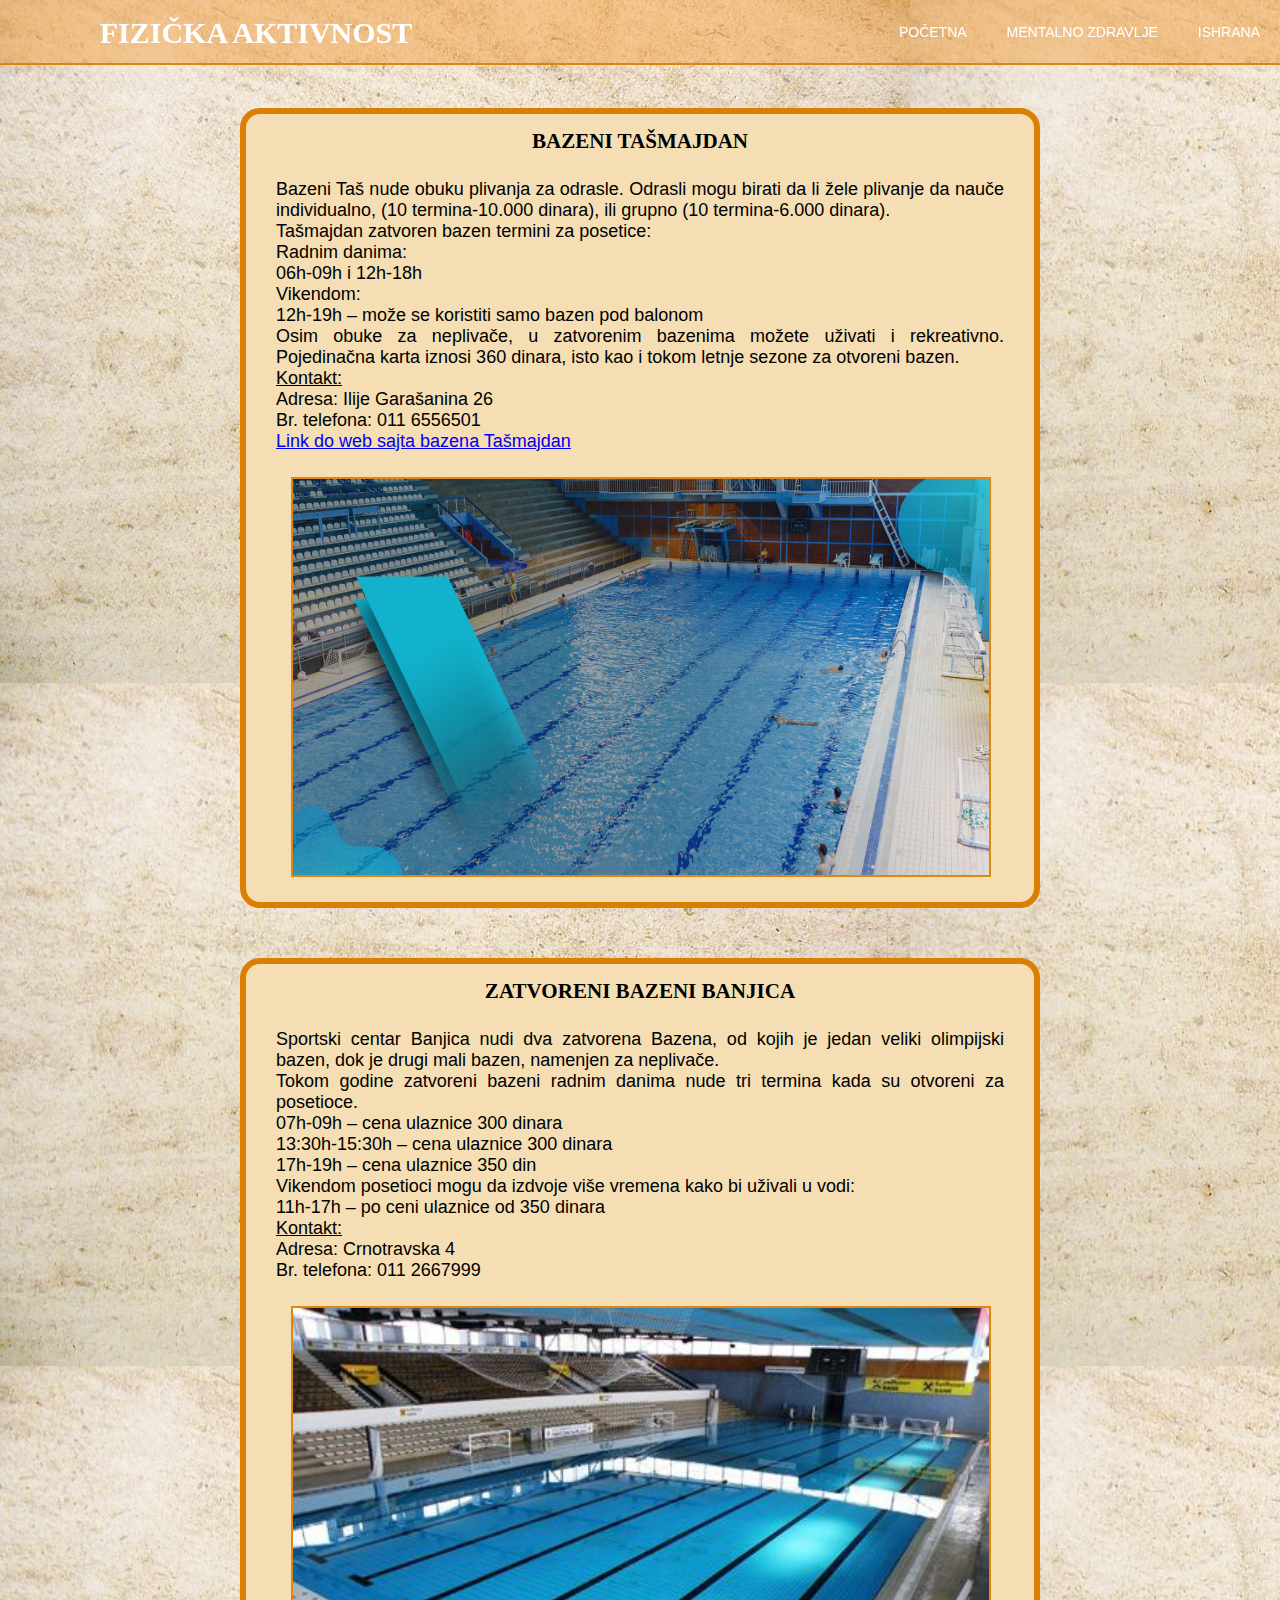
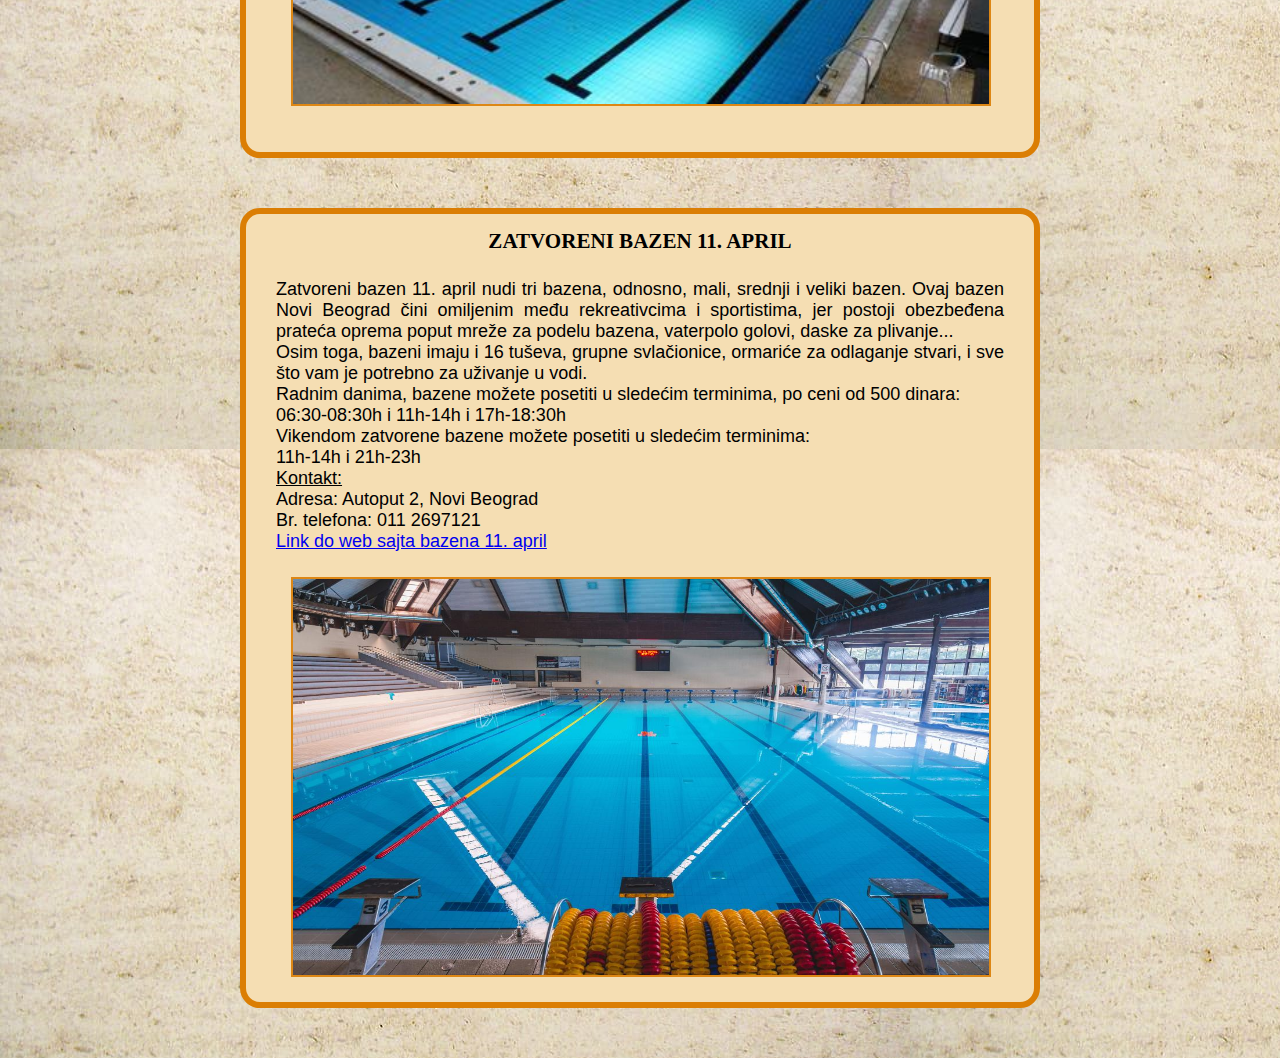
<file: Fizička aktivnost/bazeni.html>
<!DOCTYPE html>
<html lang="en">
<head>
    <meta charset="UTF-8">
    <meta name="viewport" content="width=device-width, initial-scale=1.0">
    <title>FIZIČKA AKTIVNOST</title>
    <link rel="stylesheet" href="style2.css">
</head>
<body>
    <div class="nav">
        <div class="naziv">FIZIČKA AKTIVNOST</div>
        <ul>
            <li><a href="../Ishrana/index.html">Ishrana</a></li>
           <li><a href="../Mentalno zdravlje/mentalnoZdravlje.html">Mentalno zdravlje</a></li>
           <li><a href="sajt.html">Početna</a></li>
        </ul>
    </div>
   
   <br><br> <br> <br> <br> <br>
    <div class="card">
        <h3 class="naslov">BAZENI TAŠMAJDAN </h3>
        <p class="tekst">
            Bazeni Taš nude obuku plivanja za odrasle. Odrasli mogu birati da li žele plivanje da nauče individualno, 
           (10 termina-10.000 dinara), ili grupno (10 termina-6.000 dinara). <br>
            Tašmajdan zatvoren bazen termini za posetice: <br>
            Radnim danima: <br>              
            06h-09h i 12h-18h <br>              
            Vikendom: <br>
            12h-19h – može se koristiti samo bazen pod balonom <br> 
            Osim obuke za neplivače, u zatvorenim bazenima možete uživati i rekreativno.
            Pojedinačna karta iznosi 360 dinara, isto kao i tokom letnje sezone za otvoreni bazen. <br>
             <u>Kontakt: </u> <br>
             Adresa: Ilije Garašanina 26 <br>
             Br. telefona: 011 6556501 <br>
             <a href=" https://tasmajdan.rs/">Link do web sajta bazena Tašmajdan</a>
            
        </p>
    
        <img src="tas.jpg" alt="" class="slika">


    </div>
    <div class="card">
        <h3 class="naslov">ZATVORENI BAZENI BANJICA</h3>
        <p class="tekst">Sportski centar Banjica nudi dva zatvorena Bazena, od kojih je jedan veliki olimpijski bazen, dok je drugi mali bazen, namenjen za neplivače. <br>
                        Tokom godine zatvoreni bazeni radnim danima nude tri termina kada su otvoreni za posetioce. <br>
                        07h-09h – cena ulaznice 300 dinara <br>
                        13:30h-15:30h – cena ulaznice 300 dinara <br>
                        17h-19h – cena ulaznice 350 din <br>
                        Vikendom posetioci mogu da izdvoje više vremena kako bi uživali u vodi: <br>
                        11h-17h – po ceni ulaznice od 350 dinara <br>
                        <u> Kontakt: </u> <br>
                        Adresa: Crnotravska 4 <br>
                        Br. telefona: 011 2667999 <br>
            </p>
            <img src="banjica.jpg" alt="" class="slika">

    </div>
    <div class="card">
        <h3 class="naslov">ZATVORENI BAZEN 11. APRIL</h3>
        <p class="tekst">Zatvoreni bazen 11. april nudi tri bazena, odnosno, mali, srednji i veliki bazen. 
            Ovaj bazen Novi Beograd čini omiljenim među rekreativcima i sportistima, jer postoji obezbeđena prateća 
            oprema poput mreže za podelu bazena, vaterpolo golovi, daske za plivanje... <br>
            Osim toga, bazeni imaju i 16 tuševa, grupne svlačionice, ormariće za odlaganje stvari, i sve što vam je potrebno za uživanje u vodi.<br>
            Radnim danima, bazene možete posetiti u sledećim terminima, po ceni od 500 dinara: <br>
            06:30-08:30h  i  11h-14h  i  17h-18:30h <br>
            Vikendom zatvorene bazene možete posetiti u sledećim terminima: <br>
            11h-14h   i   21h-23h<br>
            <u> Kontakt: </u><br>
            Adresa: Autoput 2, Novi Beograd <br>
            Br. telefona: 011 2697121 <br>
            <a href="https://www.scnovibeograd.rs/11april/">Link do web sajta bazena 11. april</a>
        

        </p>
        <img src="april.jpg" alt="" class="slika">
    </div>
    
</body>
</html>
</file>
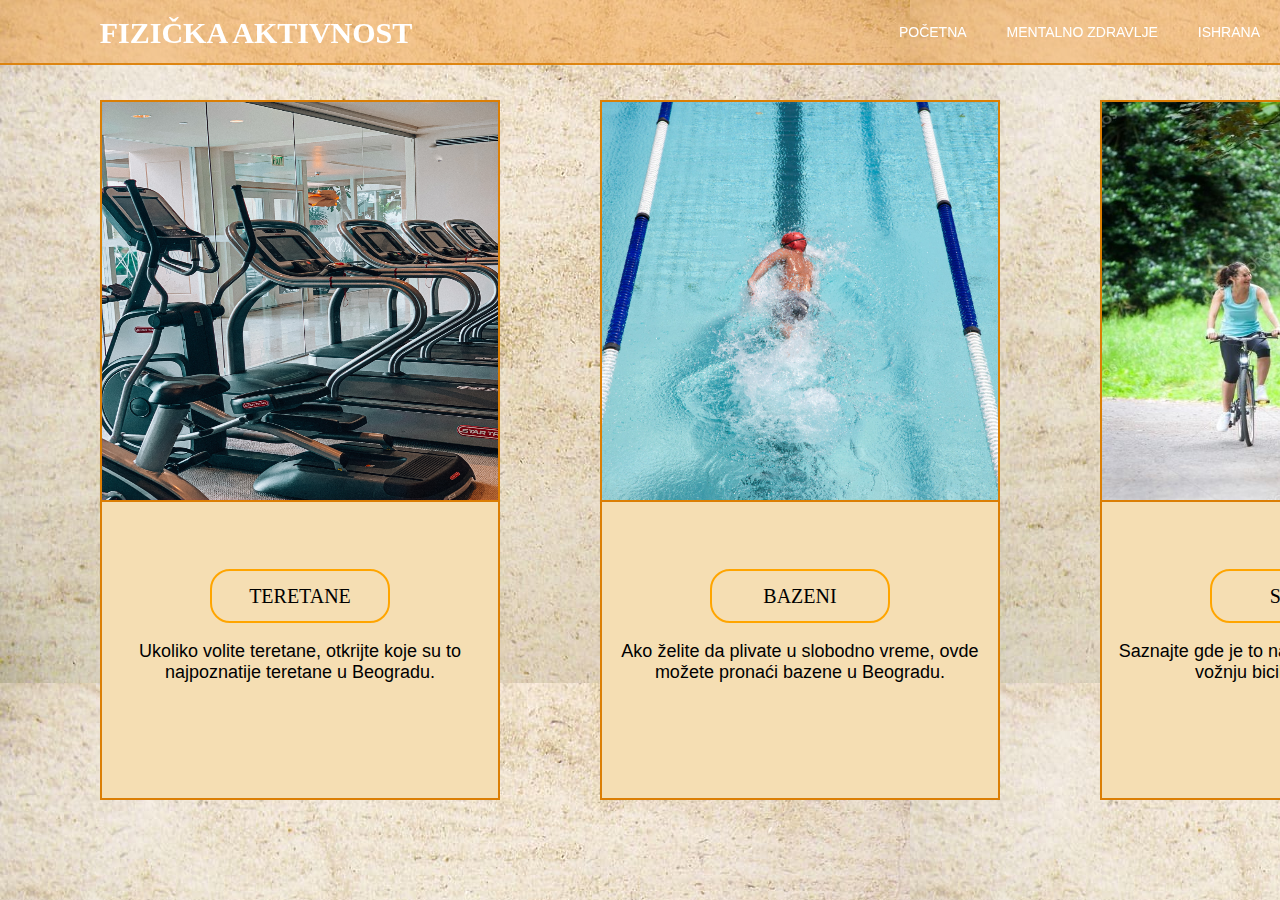
<file: Fizička aktivnost/beograd.html>
<!DOCTYPE html>
<html lang="en">
<head>
    <meta charset="UTF-8">
    <meta name="viewport" content="width=device-width, initial-scale=1.0">
    <title>FIZIČKA AKTIVNOST</title>
    <link rel="stylesheet" href="style2j.css">
</head>
<body>
    
    <div class="nav2">
        <div class="naziv">FIZIČKA AKTIVNOST</div>
        <ul>
            <li><a href="../Ishrana/index.html">Ishrana</a></li>
            <li><a href="../Mentalno zdravlje/mentalnoZdravlje.html">Mentalno zdravlje</a></li>
           <li><a href="sajt.html">Početna</a></li>
        </ul>
    </div>

    <div class="lokacije">
        <div class="card">
            <img src="teretana.jpg" alt="">
            <br><br>
            <a href="teretana.html">TERETANE</a>
            <br>
            <p class="text">Ukoliko volite teretane, otkrijte koje su to najpoznatije teretane u Beogradu.</p>
        </div>
        <div class="card">
            <img src="bazen.jpg" alt="">
            <br><br>
            <a href="bazeni.html">BAZENI</a>
            <br>
            <p class="text">Ako želite da plivate u slobodno vreme, ovde možete pronaći bazene u Beogradu.</p>
        </div>
        <div class="card">
            <img src="trcanje.jpg" alt="">
            <br><br>
            <a href="staze.html">STAZE</a>
            <br>
            <p class="text">Saznajte gde je to najbolje izaći na džoging ili vožnju bicikla u Beogradu.</p>
        </div>

    </div>



</body>
</html>
</file>
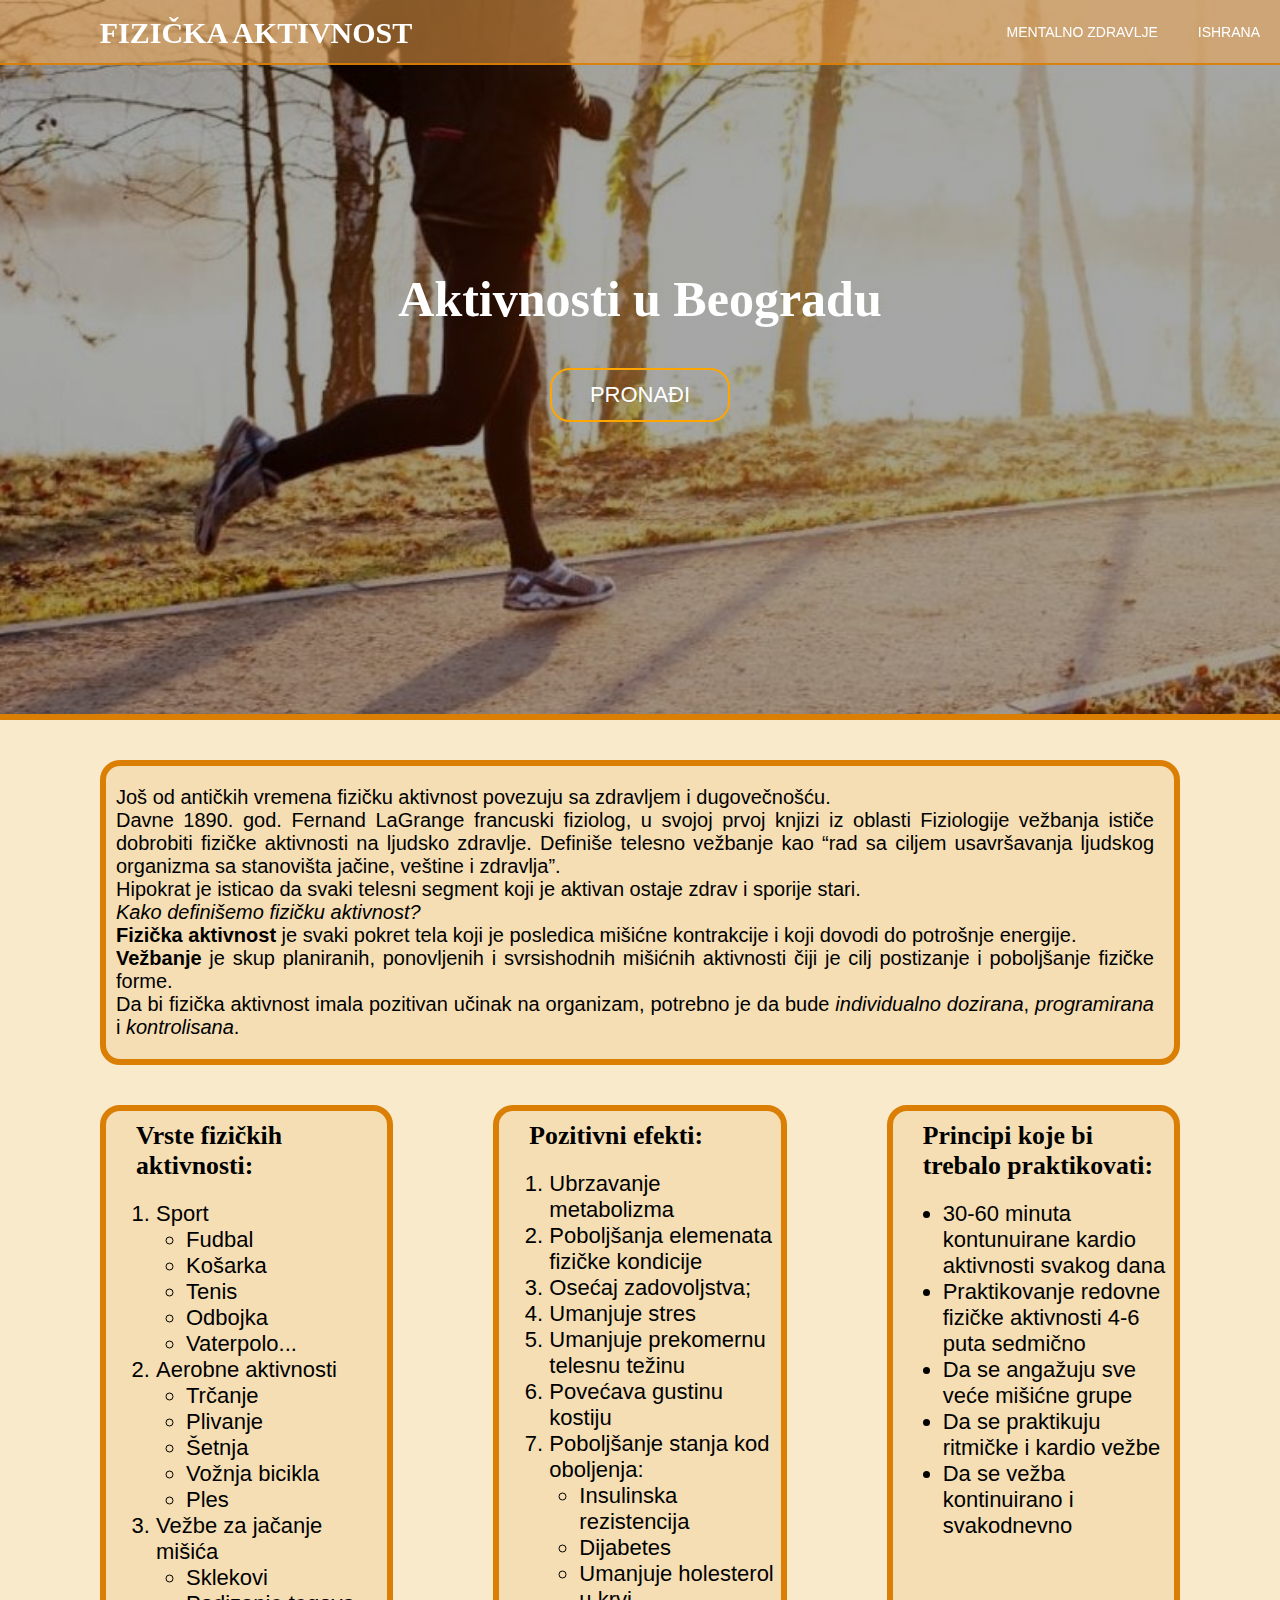
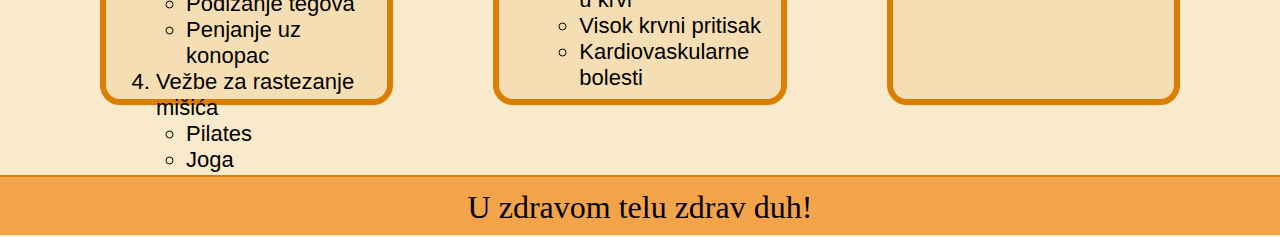
<file: Fizička aktivnost/sajt.html>
<!DOCTYPE html>
<html lang="en">
<head>
    <meta charset="UTF-8">
    <meta name="viewport" content="width=device-width, initial-scale=1.0">
    <title>Fizička aktivnost</title>
    <link rel="stylesheet" href="style.css">
</head>
<body>
    <div class="nav">
        <div class="naziv">FIZIČKA AKTIVNOST</div>
        <ul>
           <li><a href="../Ishrana/index.html">Ishrana</a></li>
           <li><a href="../Mentalno zdravlje/mentalnoZdravlje.html">Mentalno zdravlje</a></li>
        </ul>
    </div>
    
    <div class="banner">
        <h1>Aktivnosti u Beogradu</h1>
        <a href="beograd.html">Pronađi</a>
    </div>
    <div class="Tekst">
        Još od antičkih vremena fizičku aktivnost povezuju sa zdravljem i dugovečnošću. <br>
        Davne 1890. god. Fernand LaGrange francuski fiziolog, u svojoj prvoj knjizi iz oblasti Fiziologije vežbanja ističe dobrobiti fizičke aktivnosti na ljudsko zdravlje. 
        Definiše telesno vežbanje kao “rad sa ciljem usavršavanja ljudskog organizma sa stanovišta jačine, veštine i zdravlja”. <br>
        Hipokrat je isticao da svaki telesni segment koji je aktivan ostaje zdrav i sporije stari. <br>
        
        <i>Kako definišemo fizičku aktivnost?</i> <br> 
        <b>Fizička aktivnost</b> je svaki pokret tela koji je posledica mišićne kontrakcije i koji dovodi do potrošnje energije.
        <br>
        <b>Vežbanje</b> je skup planiranih, ponovljenih i svrsishodnih mišićnih aktivnosti čiji je cilj postizanje i poboljšanje fizičke forme.
        <br>
        Da bi fizička aktivnost imala pozitivan učinak na organizam, potrebno je da bude <i> individualno dozirana</i>, <i>programirana</i> i <i>kontrolisana</i>.
        </div>
        <div class="Tekst2">
            <div class="card">
                <h3>Vrste fizičkih aktivnosti: </h3>
                <ol class="nabr">
                    <li>Sport</li>
                    <ul class="nbr">
                        <li>Fudbal</li>
                        <li>Košarka</li>
                        <li>Tenis</li>
                        <li>Odbojka</li>
                        <li>Vaterpolo...</li>
                    </ul>
                    <li>Aerobne aktivnosti</li>
                    <ul class="nbr">
                        <li>Trčanje</li>
                        <li>Plivanje</li>
                        <li>Šetnja</li>
                        <li>Vožnja bicikla</li>
                        <li>Ples</li>
                    </ul>
                    <li>Vežbe za jačanje mišića</li>
                    <ul class="nbr">
                        <li>Sklekovi</li>
                        <li>Podizanje tegova</li>
                        <li>Penjanje uz konopac</li>
                    </ul>
                    <li>Vežbe za rastezanje mišića</li>
                    <ul class="nbr">
                        <li>Pilates</li>
                        <li>Joga</li>
                    </ul>
                </ol>

            </div>
            <div class="card">
                <h3>Pozitivni efekti:</h3>
                <ol class="nabr">
                    <li>Ubrzavanje metabolizma</li>
                    <li>Poboljšanja elemenata fizičke kondicije</li>
                    <li>Osećaj zadovoljstva;</li>
                    <li>Umanjuje stres</li>
                    <li>Umanjuje prekomernu telesnu težinu</li>
                    <li>Povećava gustinu kostiju</li>
                    <li>Poboljšanje stanja kod oboljenja:</li>
                       <ul class="nbr">
                           <li>Insulinska rezistencija</li>
                           <li>Dijabetes</li>
                           <li>Umanjuje holesterol u krvi</li>
                           <li>Visok krvni pritisak</li>
                           <li>Kardiovaskularne bolesti</li>
                       </ul>
                    
       
                </ol>

            </div>
            <div class="card">
                <h3>Principi koje bi trebalo praktikovati:</h3>
                <ul class="nabr">
                    <li>30-60 minuta kontunuirane kardio aktivnosti svakog dana</li>
                    <li>Praktikovanje redovne fizičke aktivnosti 4-6 puta sedmično</li>
                    <li>Da se angažuju sve veće mišićne grupe</li>
                    <li>Da se praktikuju ritmičke i kardio vežbe</li>
                    <li>Da se vežba kontinuirano i svakodnevno</li>
        
                 </ul>

            </div>
            <div class="boze"></div>
            <div class="footer">
                U zdravom telu zdrav duh!
            </div>
        </div>
        
</body>
</html>
</file>
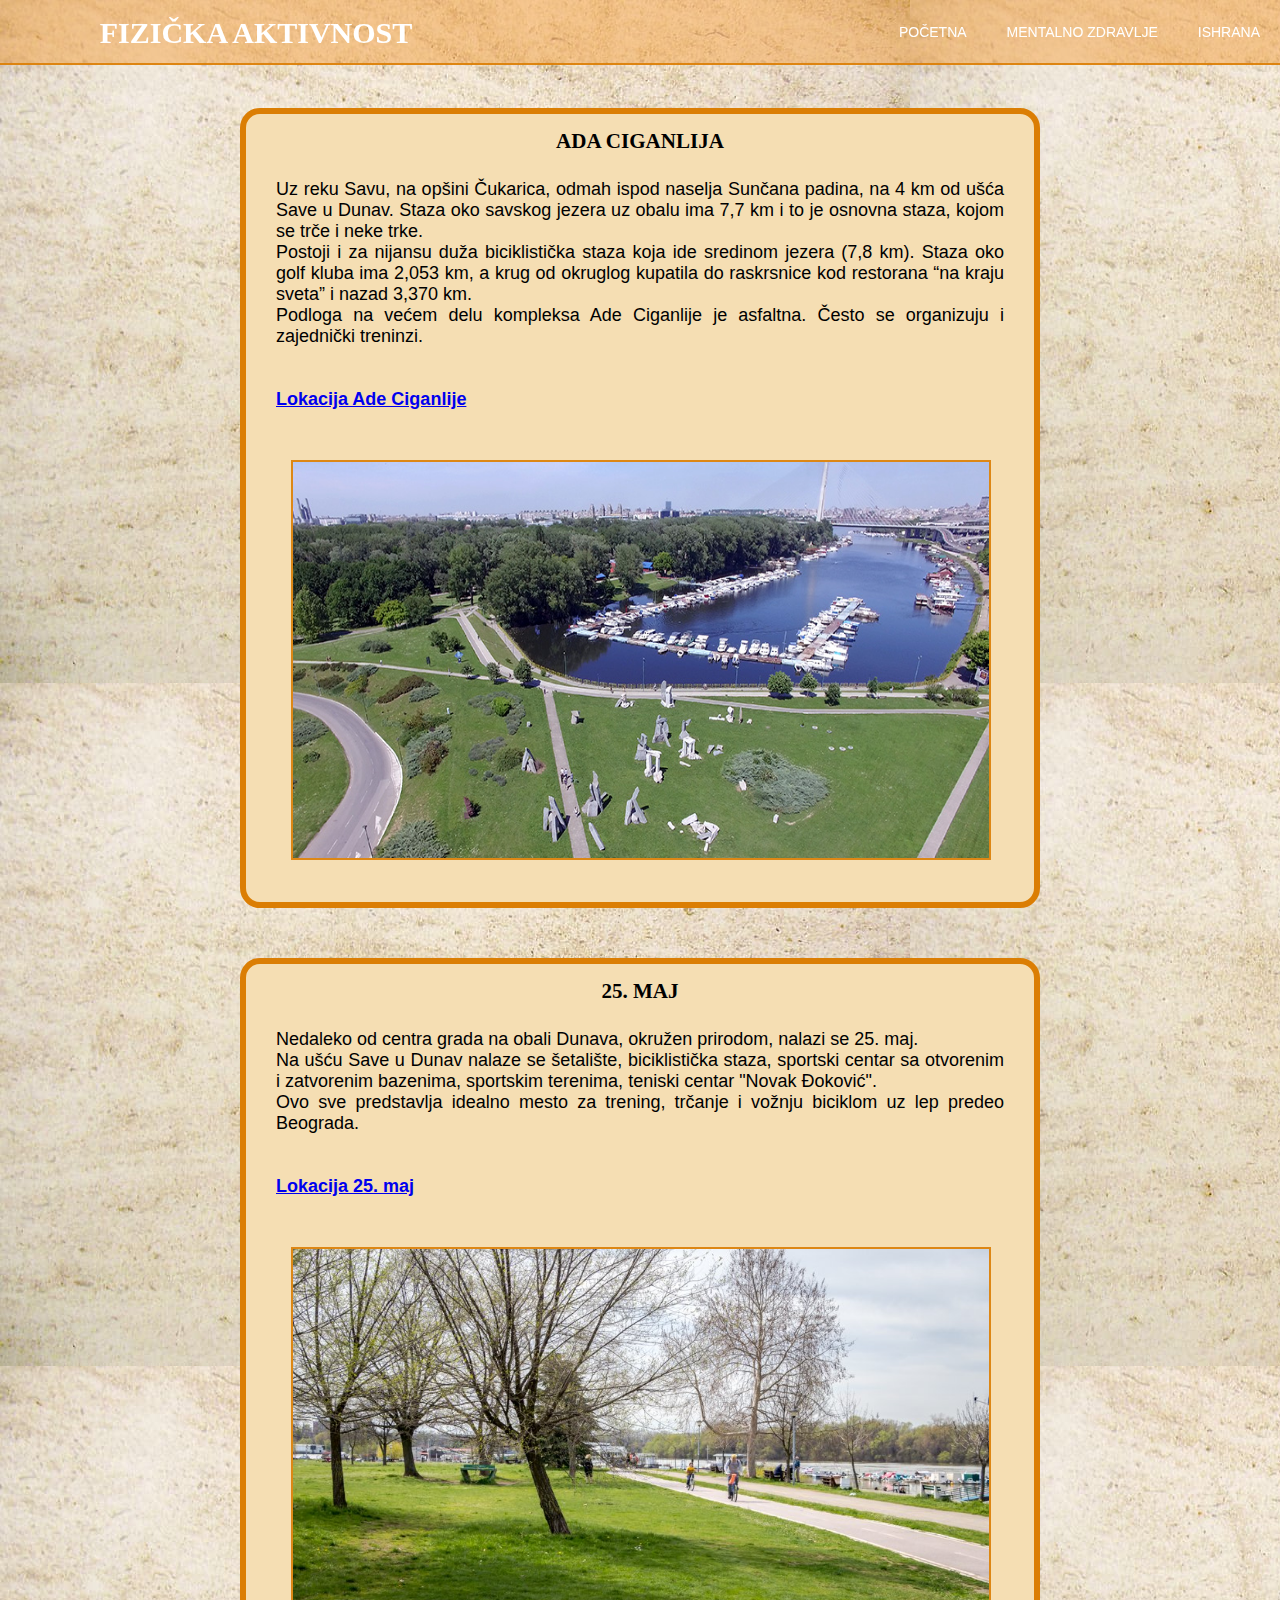
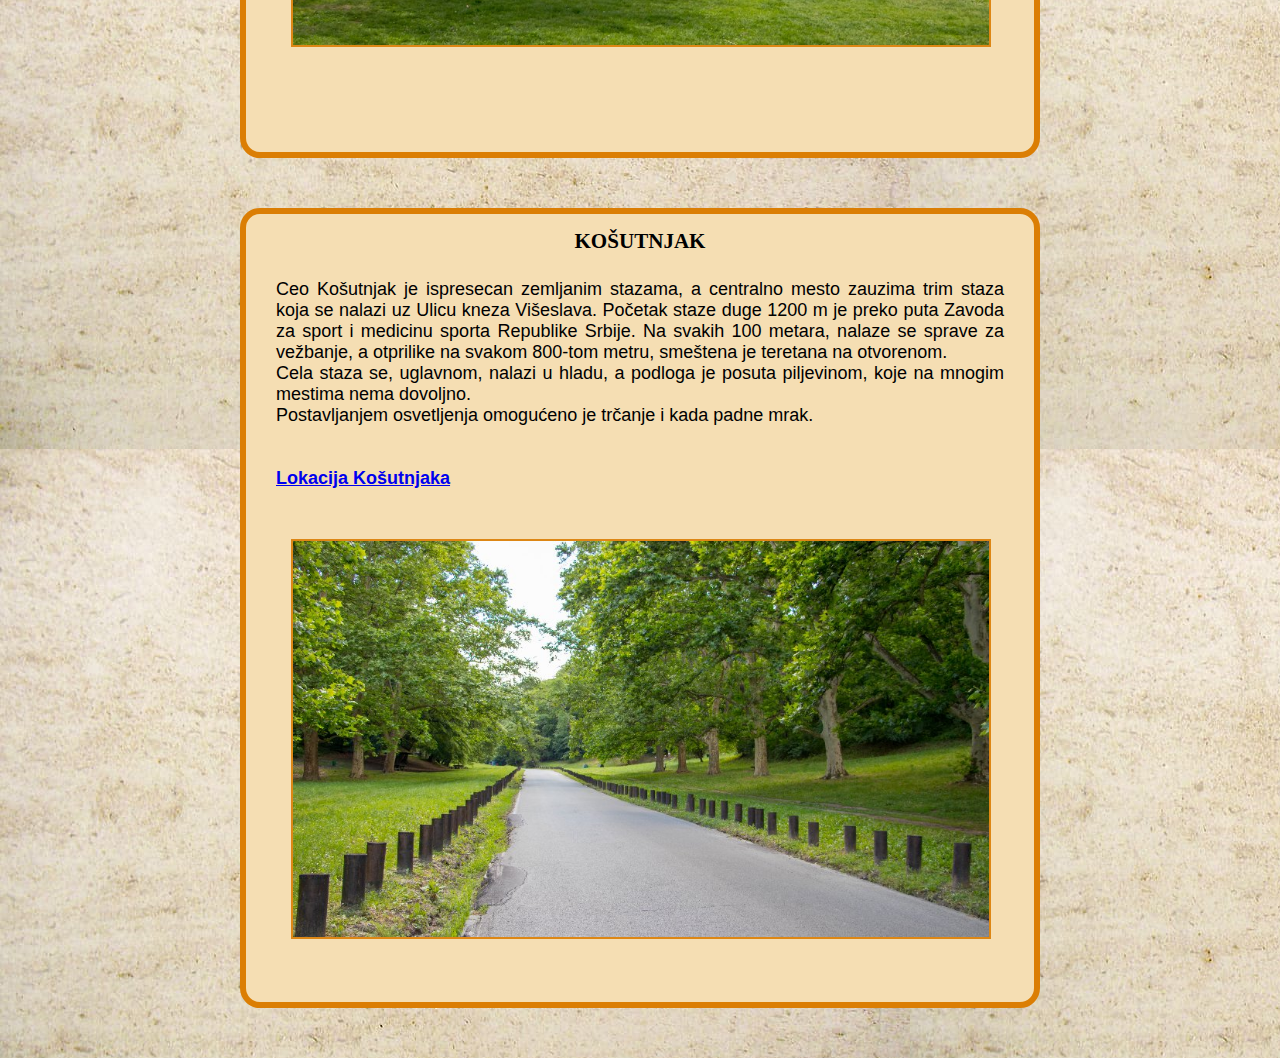
<file: Fizička aktivnost/staze.html>
<!DOCTYPE html>
<html lang="en">
<head>
    <meta charset="UTF-8">
    <meta name="viewport" content="width=device-width, initial-scale=1.0">
    <title>FIZIČKA AKTIVNOST</title>
    <link rel="stylesheet" href="style3.css">
</head>
<body>
    <div class="nav">
        <div class="naziv">FIZIČKA AKTIVNOST</div>
        <ul>
            <li><a href="../Ishrana/index.html">Ishrana</a></li>
           <li><a href="../Mentalno zdravlje/mentalnoZdravlje.html">Mentalno zdravlje</a></li>
           <li><a href="sajt.html">Početna</a></li>
        </ul>
    </div>
    <br>
    <br>
    <br>
    <br> 
    <br>
    <br>
    <div class="card">
        <h3 class="naslov">ADA CIGANLIJA</h3>
        <p class="tekst">
            Uz reku Savu, na opšini Čukarica, odmah ispod naselja Sunčana padina, na 4 km od ušća Save u Dunav. Staza oko savskog jezera uz obalu ima 7,7 km i to je osnovna staza, kojom se trče i neke trke. <br>
            Postoji i za nijansu duža biciklistička staza koja ide sredinom jezera (7,8 km). Staza oko golf kluba ima 2,053 km, a krug od okruglog kupatila do raskrsnice kod restorana “na kraju sveta” i nazad 3,370 km. <br>
            Podloga na većem delu kompleksa Ade Ciganlije je asfaltna. Često se organizuju i zajednički treninzi. <br> <br> <br>
          <h4><a href="https://www.google.com/maps/place/%D0%90%D0%B4%D0%B0+%D0%A6%D0%B8%D0%B3%D0%B0%D0%BD%D0%BB%D0%B8%D1%98%D0%B0,+%D0%91%D0%B5%D0%BE%D0%B3%D1%80%D0%B0%D0%B4/data=!4m2!3m1!1s0x475a6fb141f8cb6f:0xb76e977db0ba8356?sa=X&ved=2ahUKEwjCtdKhzo_tAhU97uAKHZyZDAIQ8gEwFHoECBMQAQ">Lokacija Ade Ciganlije</a> </h4>  </p>
        <img src="ada.jpg" alt="" class="slika">

    </div>
    <div class="card">
        <h3 class="naslov">25. MAJ</h3>
        <p class="tekst">
            Nedaleko od centra grada na obali Dunava, okružen prirodom, nalazi se 25. maj. <br> 
            Na ušću Save u Dunav nalaze se šetalište, biciklistička staza, sportski centar sa otvorenim i zatvorenim bazenima, sportskim terenima, teniski centar "Novak Đoković". <br> 
            Ovo sve predstavlja idealno mesto za trening, trčanje i vožnju biciklom uz lep predeo Beograda. <br>
            <br>
            <br>
           <h4><a href="https://www.google.com/search?bih=666&biw=1536&hl=sr&tbm=lcl&ei=9-q2X-SdO9WCjLsPjv6iwA4&q=25.+maj+beograd&oq=25.+maj+beograd&gs_l=psy-ab.3...0.0.0.57510.0.0.0.0.0.0.0.0..0.0....0...1c..64.psy-ab..0.0.0....0.e3Z4rjiCUq8#rlfi=hd:;si:;mv:[[44.835273836703294,20.484906053371873],[44.81941614068695,20.43701252920195],null,[44.827345534013524,20.460959291286912],15]">Lokacija 25. maj</a>  </h4> 
            </p>
        <img src="maj.jpg" alt="" class="slika">

    </div>
    <div class="card">
        <h3 class="naslov">KOŠUTNJAK</h3>
        <p class="tekst">
            Ceo Košutnjak je ispresecan zemljanim stazama, a centralno mesto zauzima trim staza koja se nalazi uz Ulicu kneza Višeslava. Početak staze duge 1200 m je preko puta Zavoda za sport i medicinu sporta Republike Srbije. Na svakih 100 metara, nalaze se sprave za vežbanje, a otprilike na svakom 800-tom metru, smeštena je teretana na otvorenom. <br> 
            Cela staza se, uglavnom, nalazi u hladu, a podloga je posuta piljevinom, koje na mnogim mestima nema dovoljno. <br> 
            Postavljanjem osvetljenja omogućeno je trčanje i kada padne mrak.
            <br>
            <br>
            <br> <h4> <a href="https://www.google.com/maps/place/%D0%9A%D0%BE%D1%88%D1%83%D1%82%D1%9A%D0%B0%D0%BA,+%D0%91%D0%B5%D0%BE%D0%B3%D1%80%D0%B0%D0%B4/data=!4m2!3m1!1s0x475a71cdf066f04d:0x9ccd17b35f71f16c?sa=X&ved=2ahUKEwjH5r7Xzo_tAhUHlxQKHYtvAGQQ8gEwFHoECBMQAQ">Lokacija Košutnjaka</a> </h4>
        </p>
        <img src="kosutnjak.jpg" alt="" class="slika">

    </div>
    
</body>
</html>
</file>
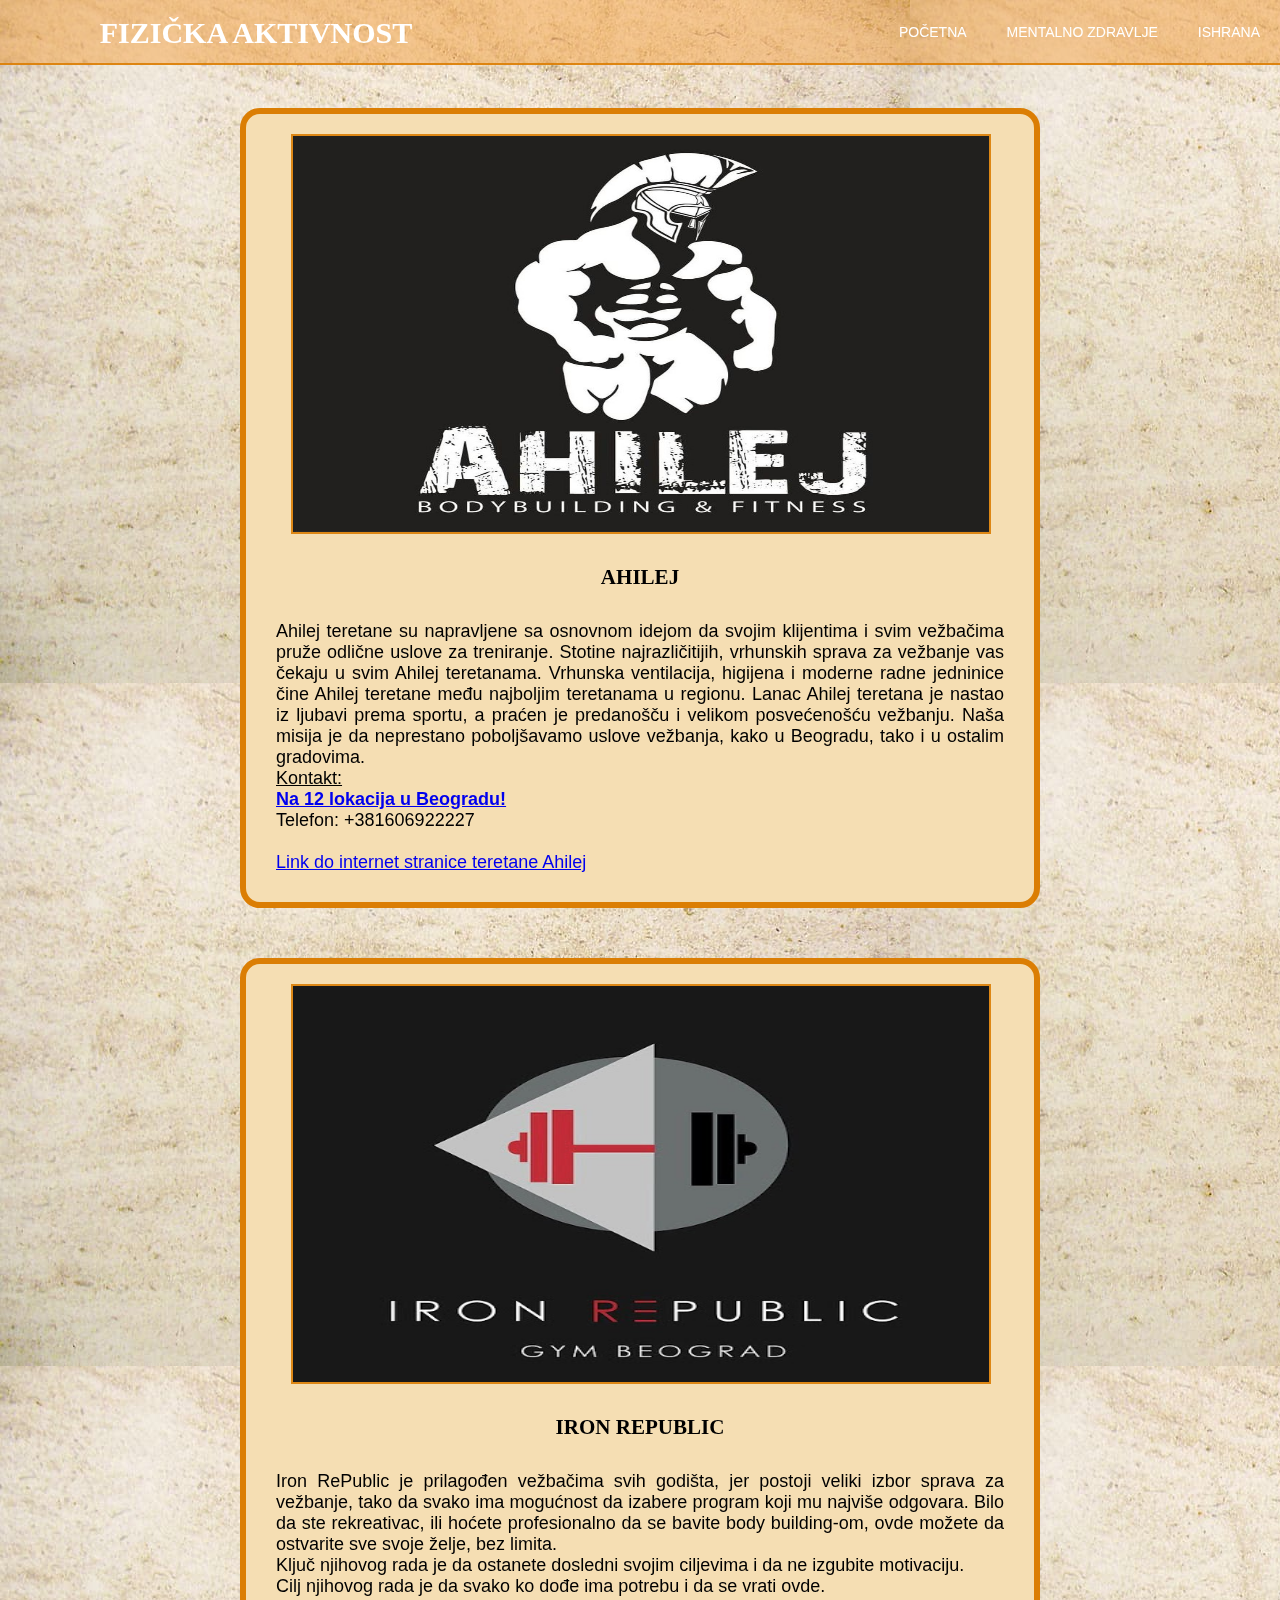
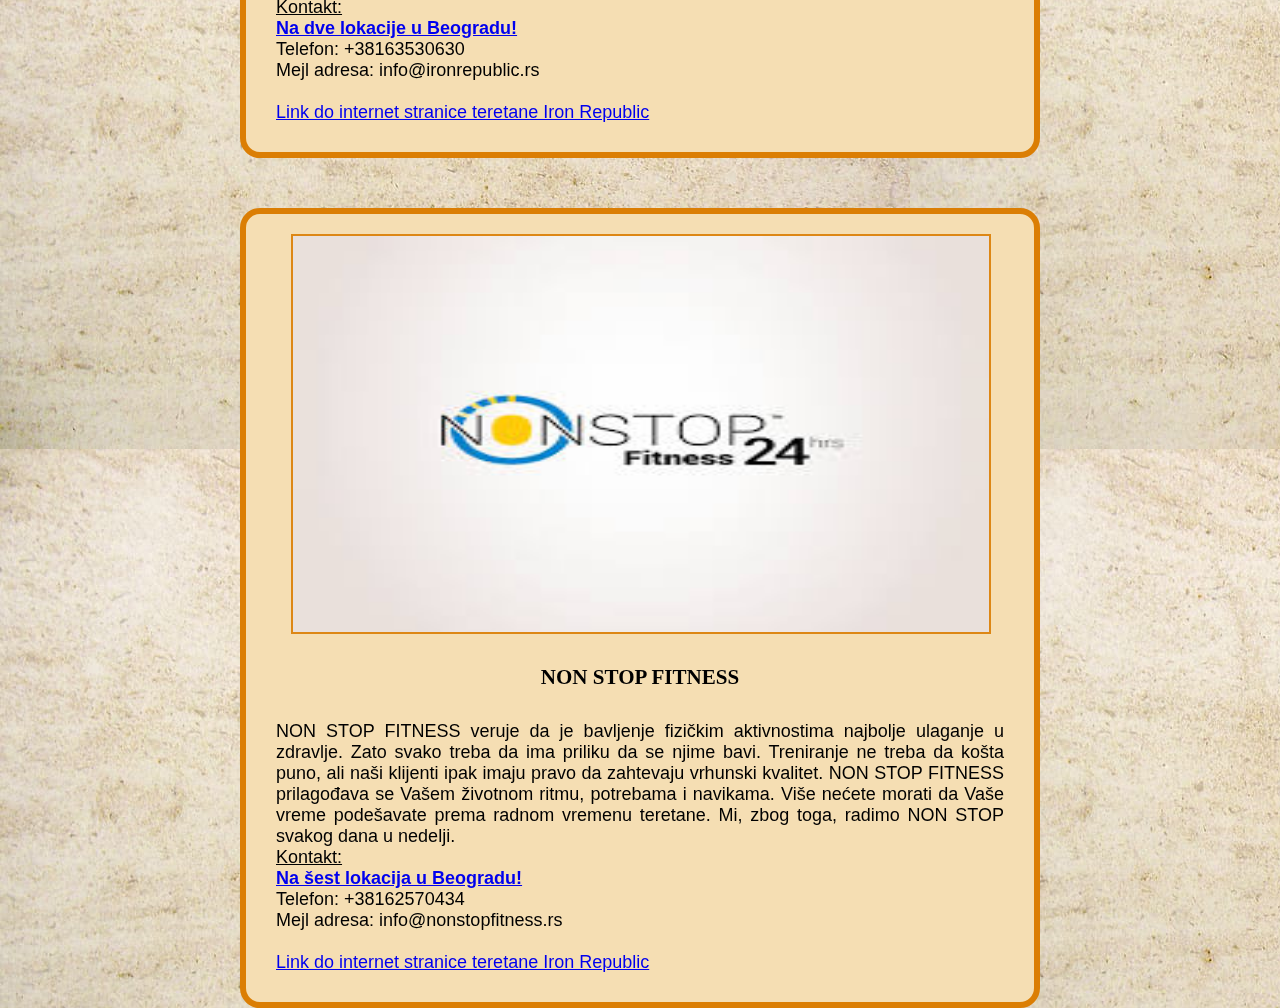
<file: Fizička aktivnost/teretana.html>
<!DOCTYPE html>
<html lang="en">
<head>
    <meta charset="UTF-8">
    <meta name="viewport" content="width=device-width, initial-scale=1.0">
    <title>FIZIČKE AKTIVNOSTI</title>
    <link rel="stylesheet" href="style3j.css">
</head>
<body>
    <div class="nav">
        <div class="naziv">FIZIČKA AKTIVNOST</div>
        <ul>
            <li><a href="../Ishrana/index.html">Ishrana</a></li>
           <li><a href="../Mentalno zdravlje/mentalnoZdravlje.html">Mentalno zdravlje</a></li>
           <li><a href="sajt.html">Početna</a></li>
        </ul>
        <br>
        <br>
        <br>
        <br>
        <br>
        <br>
    <div class="lokacije">
        <div class="card">
            <img src="ahilej.jpg" alt="" class="slika">
            <br><br>
            <h3 class="naslov">AHILEJ</h3>
            <br>
            <p class="text">Ahilej teretane su napravljene sa osnovnom idejom da svojim klijentima i svim vežbačima pruže odlične uslove za treniranje. Stotine najrazličitijih, vrhunskih sprava za vežbanje vas čekaju u svim Ahilej teretanama. Vrhunska ventilacija, higijena i moderne radne jedninice čine Ahilej teretane među najboljim teretanama u regionu.
               
                Lanac Ahilej teretana je nastao iz ljubavi prema sportu, a praćen je predanošču i velikom posvećenošću vežbanju. Naša misija je da neprestano poboljšavamo uslove vežbanja, kako u Beogradu, tako i u ostalim gradovima. 
                <br> 
                
             
                <u> Kontakt: </u>
                    <p class="uvuceno">
                       <h4> <a href="https://www.google.com/search?tbs=lf:1,lf_ui:4&tbm=lcl&q=ahilej+teretane&rflfq=1&num=10&sa=X&ved=2ahUKEwiCps7Qio_tAhVEsKQKHcs1A4QQjGp6BAgMEC8&biw=1536&bih=722#rlfi=hd:;si:;mv:[[44.944187389672116,20.84465648951765],[44.66258955461954,20.0783601027989],null,[44.80356028954499,20.461508296158275],11]">Na 12 lokacija u Beogradu!</a> </h4>
                        Telefon: +381606922227 <br>
                        
                    </p>
                   <br>
                 
                    <a href="https://ahilej.com/">Link do internet stranice teretane Ahilej</a>
            </p>
                
        
            </div>
        
        <div class="card">
            <img src="ironrepublic.jpg" alt="" class="slika">
            <br><br>
            <h3 class="naslov">IRON REPUBLIC</h3>
            <br>
            <p class="text">Iron RePublic je prilagođen vežbačima svih godišta, jer postoji veliki izbor sprava za vežbanje, tako da svako ima mogućnost da izabere program koji mu najviše odgovara. Bilo da ste rekreativac, ili hoćete profesionalno da se bavite body building-om, ovde možete da ostvarite sve svoje želje, bez limita.
                <br>
                Ključ njihovog rada je da ostanete dosledni svojim ciljevima i da ne izgubite motivaciju.
                <br>
                Cilj njihovog rada je da svako ko dođe ima potrebu i da se vrati ovde. 
            
                <br> 
                
             
               <u> Kontakt:</u>
                    <p class="uvuceno">
                        <h4><a href="https://www.google.rs/maps/search/iron+republic/@44.8091607,20.3002607,11.07z">Na dve lokacije u Beogradu!</a> </h4>
                        Telefon: +38163530630 <br>
                        Mejl adresa: info@ironrepublic.rs
                    </p>
                   
                    <br>
                    <a href="http://www.ironrepublic.rs/">Link do internet stranice teretane Iron Republic</a>
            
            
            </p>
        
            </div>
        
        <div class="card">
            <img src="nonstop.jpg" alt="" class="slika">
            <br><br>
            <h3 class="naslov">NON STOP FITNESS</h3>
            <br>
            <p class="text">NON STOP FITNESS veruje da je bavljenje fizičkim aktivnostima najbolje ulaganje u zdravlje. Zato svako treba da ima priliku da se njime bavi. Treniranje ne treba da košta puno, ali naši klijenti ipak imaju pravo da zahtevaju vrhunski kvalitet.

                NON STOP FITNESS prilagođava se Vašem životnom ritmu, potrebama i navikama. Više nećete morati da Vaše vreme podešavate prema radnom vremenu teretane. Mi, zbog toga, radimo NON STOP svakog dana u nedelji.</p>
        
                
                
              
               <u>Kontakt: </u> 
                    <p class="uvuceno">
                        <h4><a href="https://www.google.rs/maps/search/non+stop+fitness+serbia/@44.888593,20.1385423,11z/data=!3m1!4b1">Na šest lokacija u Beogradu!</a> </h4>
                        Telefon: +38162570434 <br>
                        Mejl adresa: info@nonstopfitness.rs
                    </p>
                   
                    <br>
                    <a href="https://nonstopfitness.rs/">Link do internet stranice teretane Iron Republic</a>
            
        

            </div>


    </div>

  


</body>
</html>
</file>
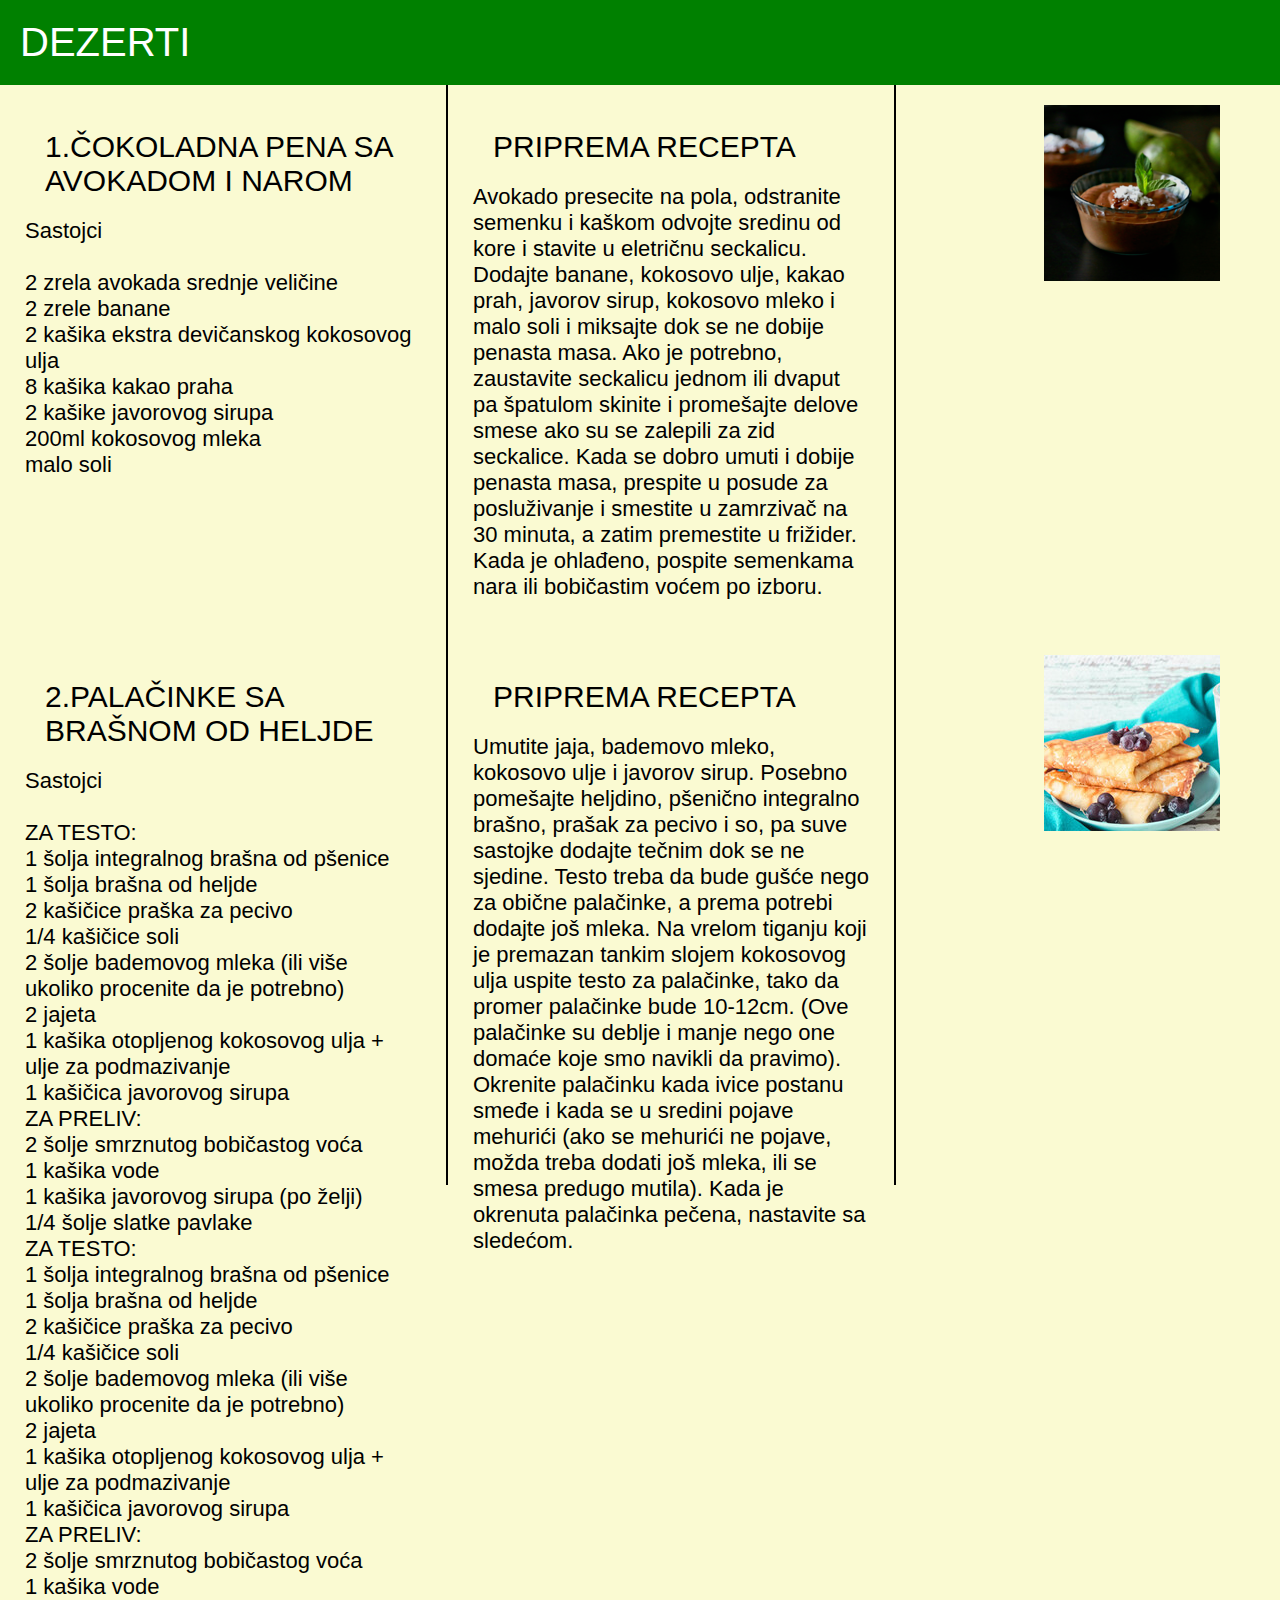
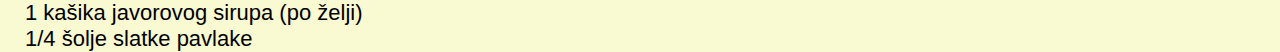
<file: Ishrana/dezerti.html>
<!DOCTYPE html>
<html lang="en">
<head>
    <meta charset="UTF-8">
    <meta name="viewport" content="width=device-width, initial-scale=1.0">
    <link rel="stylesheet" href="style.css" type="text/css">
    <title>DEZERTI</title>
</head>
<body>
    <div class="Header">
    DEZERTI
    </div>
    <div class="paragraf">
   <span class="naslov"> 1.Čokoladna pena sa avokadom i narom</span>
    Sastojci<br>
    <br>
2 zrela avokada srednje veličine<br>
2 zrele banane<br>
2 kašika ekstra devičanskog kokosovog ulja<br>
8 kašika kakao praha<br>
2 kašike javorovog sirupa<br>
200ml kokosovog mleka<br>
malo soli<br>
    </div>
    <div class="paragraf">
        <span class="naslov">Priprema recepta</span>
Avokado presecite na pola, odstranite semenku i kaškom odvojte sredinu od 
kore i stavite u eletričnu seckalicu. Dodajte banane, kokosovo ulje, kakao prah, 
javorov sirup, kokosovo mleko i malo soli i miksajte dok se ne dobije penasta masa. Ako je potrebno, zaustavite seckalicu jednom ili dvaput pa špatulom skinite i promešajte delove smese ako su se zalepili za zid seckalice. Kada se dobro umuti i dobije penasta masa, prespite u posude za posluživanje i smestite u zamrzivač na 30 minuta, a zatim premestite u frižider. 
Kada je ohlađeno, pospite semenkama nara ili bobičastim voćem po izboru.
    </div>
    <div class="slika">
        <img src="img/cokolada.png" alt="Currently not available">
    </div>

<div class="paragraf">
<span class="naslov">2.Palačinke sa brašnom od heljde</span>
Sastojci<br>
<br>
ZA TESTO:<br>
1 šolja integralnog brašna od pšenice<br>
1 šolja brašna od heljde<br>
2 kašičice praška za pecivo<br>
1/4 kašičice soli<br>
2 šolje bademovog mleka (ili više ukoliko procenite da je potrebno)<br>
2 jajeta<br>
1 kašika otopljenog kokosovog ulja + ulje za podmazivanje<br>
1 kašičica javorovog sirupa<br>
ZA PRELIV:<br>
2 šolje smrznutog bobičastog voća<br>
1 kašika vode<br>
1 kašika javorovog sirupa (po želji)<br>
1/4 šolje slatke pavlake<br>
ZA TESTO:<br>
1 šolja integralnog brašna od pšenice<br>
1 šolja brašna od heljde<br>
2 kašičice praška za pecivo<br>
1/4 kašičice soli<br>
2 šolje bademovog mleka (ili više ukoliko procenite da je potrebno)<br>
2 jajeta<br>
1 kašika otopljenog kokosovog ulja + ulje za podmazivanje<br>
1 kašičica javorovog sirupa<br>
ZA PRELIV:<br>
2 šolje smrznutog bobičastog voća<br>
1 kašika vode<br>
1 kašika javorovog sirupa (po želji)<br>
1/4 šolje slatke pavlake<br>
</div>
<div class="paragraf">
<span class="naslov">Priprema recepta</span>

Umutite jaja, bademovo mleko, kokosovo ulje i javorov sirup. Posebno pomešajte heljdino, pšenično integralno brašno, prašak za pecivo i so, pa suve sastojke dodajte tečnim dok se ne sjedine. Testo treba da bude gušće nego za obične palačinke, a prema potrebi dodajte još mleka.

Na vrelom tiganju koji je premazan tankim slojem kokosovog ulja uspite 
testo za palačinke, tako da promer palačinke bude 10-12cm. (Ove palačinke su deblje i manje nego one domaće koje smo navikli da pravimo). Okrenite palačinku kada ivice postanu smeđe i kada se u sredini pojave mehurići (ako se mehurići ne pojave, možda treba dodati još mleka, ili se smesa predugo mutila).
 Kada je okrenuta palačinka pečena, nastavite sa sledećom.
</div>
<div class="slika">
    <img src="img/palacinke.jpg" alt="Currently not available">
</div>


</body>
</html>
</file>
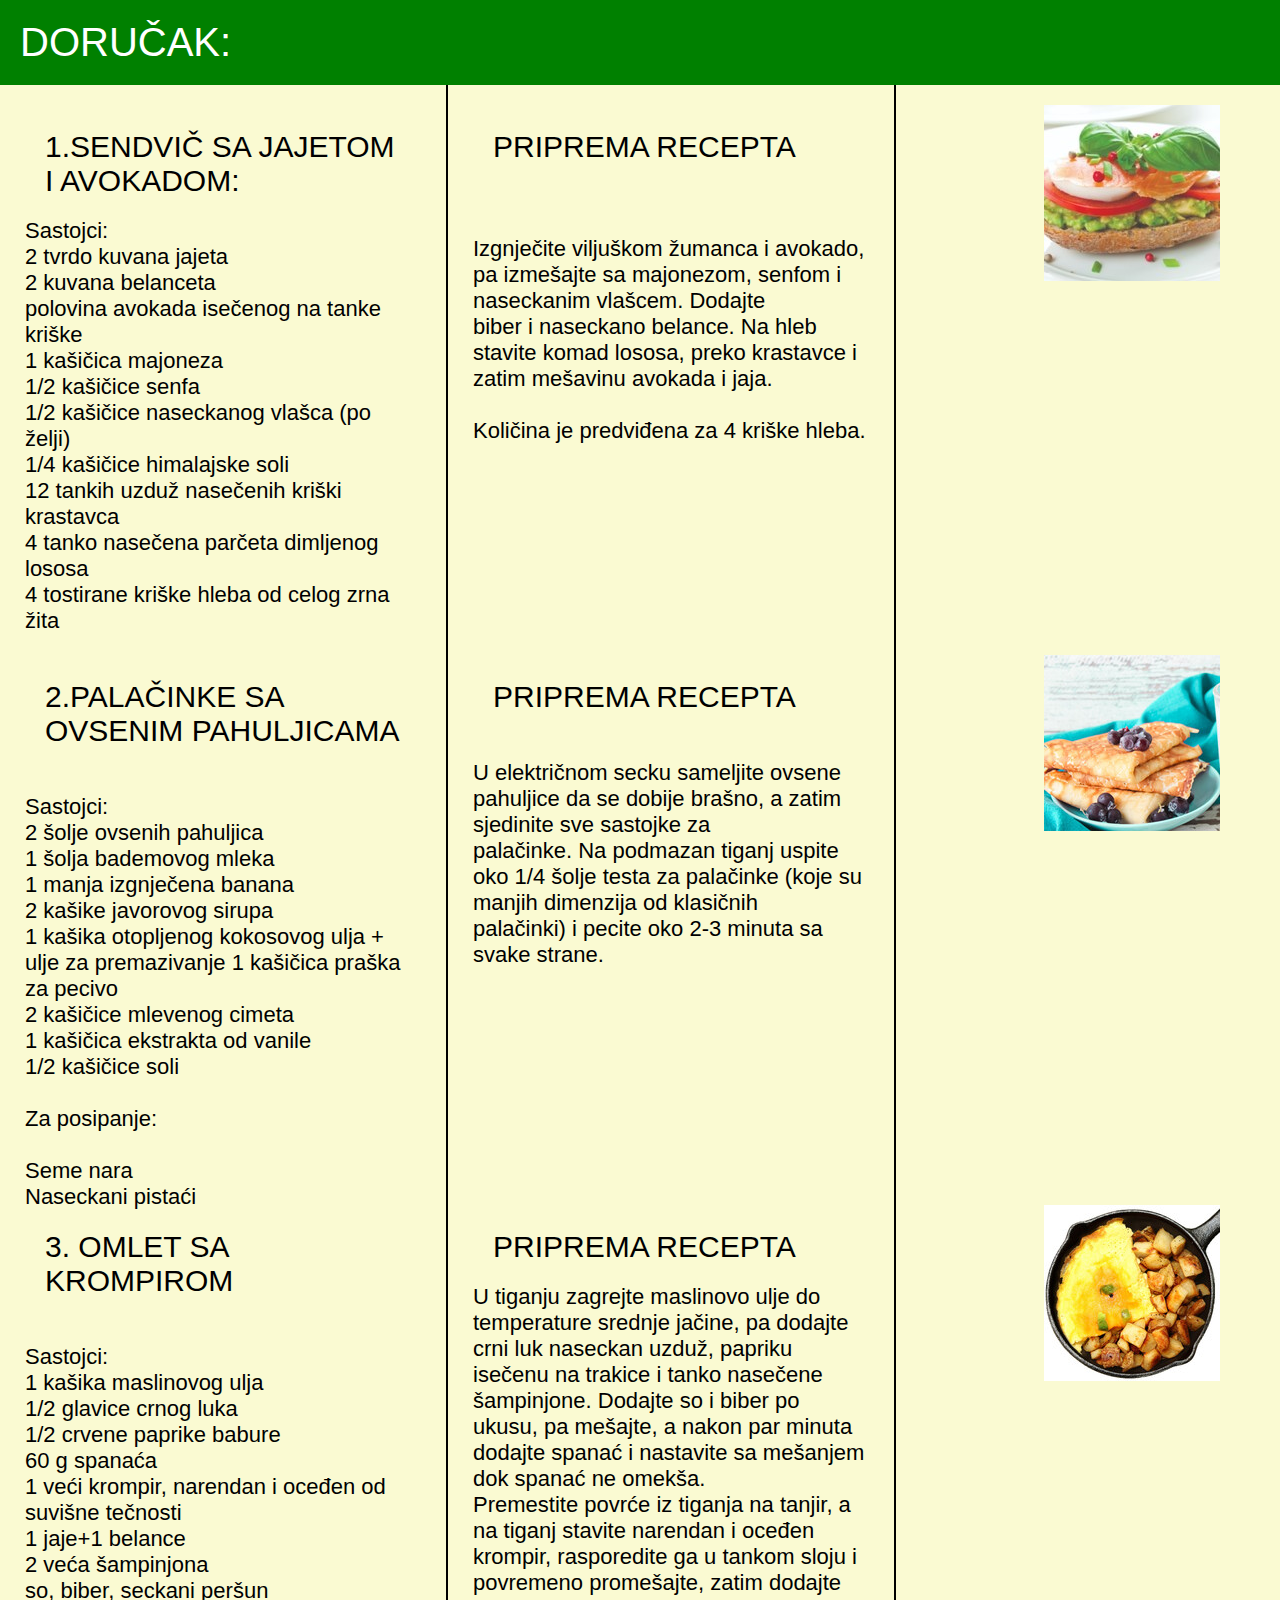
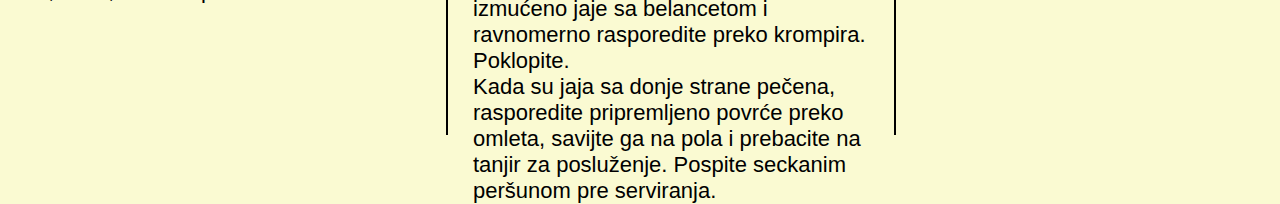
<file: Ishrana/dorucak.html>
<!DOCTYPE html>
<html lang="en">
<head>
  <meta charset="UTF-8">
  <meta name="viewport" content="width=device-width, initial-scale=1.0">
  <link rel="stylesheet" href="style.css" type="text/css">
  <title>DORUČAK</title>
</head>
<body>
  <div class="Header"> 
    DORUČAK:
  </div>
<div class="paragraf">
  <span class="naslov">1.SENDVIČ SA JAJETOM I AVOKADOM: </span>
        Sastojci:<br>
        2 tvrdo kuvana jajeta<br>
        2 kuvana belanceta<br>
        polovina avokada isečenog na tanke kriške<br>
        1 kašičica majoneza<br>
        1/2 kašičice senfa<br>
        1/2 kašičice naseckanog vlašca (po želji)<br>
        1/4 kašičice himalajske soli<br>
        12 tankih uzduž nasečenih kriški krastavca<br>
        4 tanko nasečena parčeta dimljenog lososa<br>
        4 tostirane kriške hleba od celog zrna žita<br>
</div>
<div class="paragraf">
        <span class="naslov">Priprema recepta</span>
        <br>
        <br>
        Izgnječite viljuškom žumanca i avokado, pa izmešajte sa majonezom, senfom i naseckanim vlašcem. Dodajte<br>
        biber i naseckano belance. Na hleb stavite komad lososa, preko krastavce i zatim mešavinu avokada i jaja.<br>
        <br>
        Količina je predviđena za 4 kriške hleba.<br>

</div>
<div class="slika">
  <img src="img/sendvic.jpg" alt="Curently not available">
</div>
<div class="paragraf">
  <span class="naslov">2.PALAČINKE SA OVSENIM PAHULJICAMA</span>

<br>
        Sastojci:<br>
        2 šolje ovsenih pahuljica<br>
        1 šolja bademovog mleka<br>
        1 manja izgnječena banana<br>
        2 kašike javorovog sirupa<br>
        1 kašika otopljenog kokosovog ulja + ulje za premazivanje
        1 kašičica praška za pecivo<br>
        2 kašičice mlevenog cimeta<br>
        1 kašičica ekstrakta od vanile<br>
        1/2 kašičice soli<br>
        <br>
        Za posipanje:<br>
        <br>
        Seme nara<br>
        Naseckani pistaći<br>  
</div>
<div class="paragraf">
      <span class="naslov">Priprema recepta</span>
        <br>
        U električnom secku sameljite ovsene pahuljice da se dobije brašno, a zatim sjedinite sve sastojke za<br> palačinke. Na podmazan tiganj uspite oko 1/4 šolje testa za palačinke (koje su manjih dimenzija od klasičnih<br> palačinki) i pecite oko 2-3 minuta sa svake strane.<br>

</div>
<div class="slika">
  <img src="img/palacinke.jpg" alt="Curently not available">
</div>
<div class="paragraf">
<span class="naslov">3. OMLET SA KROMPIROM</span>

        <br>
        Sastojci:<br>
        1 kašika maslinovog ulja<br>
        1/2 glavice crnog luka<br>
        1/2 crvene paprike babure<br>
        60 g spanaća<br>
        1 veći krompir, narendan i oceđen od suvišne tečnosti<br>
        1 jaje+1 belance<br>
        2 veća šampinjona<br>
        so, biber, seckani peršun<br>
</div>
<div class="paragraf">
       <span class="naslov"> Priprema recepta </span>
        
        U tiganju zagrejte maslinovo ulje do temperature srednje jačine, pa dodajte crni luk naseckan uzduž, papriku<br> isečenu na trakice i tanko nasečene šampinjone. Dodajte so i biber po ukusu, pa mešajte, a nakon par minuta dodajte spanać i nastavite sa mešanjem dok spanać ne omekša.<br>

        Premestite povrće iz tiganja na tanjir, a na tiganj stavite narendan i oceđen krompir, rasporedite ga u tankom sloju i<br>        povremeno promešajte, zatim dodajte izmućeno jaje sa belancetom i ravnomerno rasporedite preko krompira. Poklopite.<br>       Kada su jaja sa donje strane pečena, rasporedite pripremljeno povrće preko omleta, savijte ga na pola i prebacite na<br>        tanjir za posluženje. Pospite seckanim peršunom pre serviranja.
</div>
<div class="slika">
  <img src="img/omlet.jpg" alt="Curently not available">
</div>

</body>
</html>
</file>
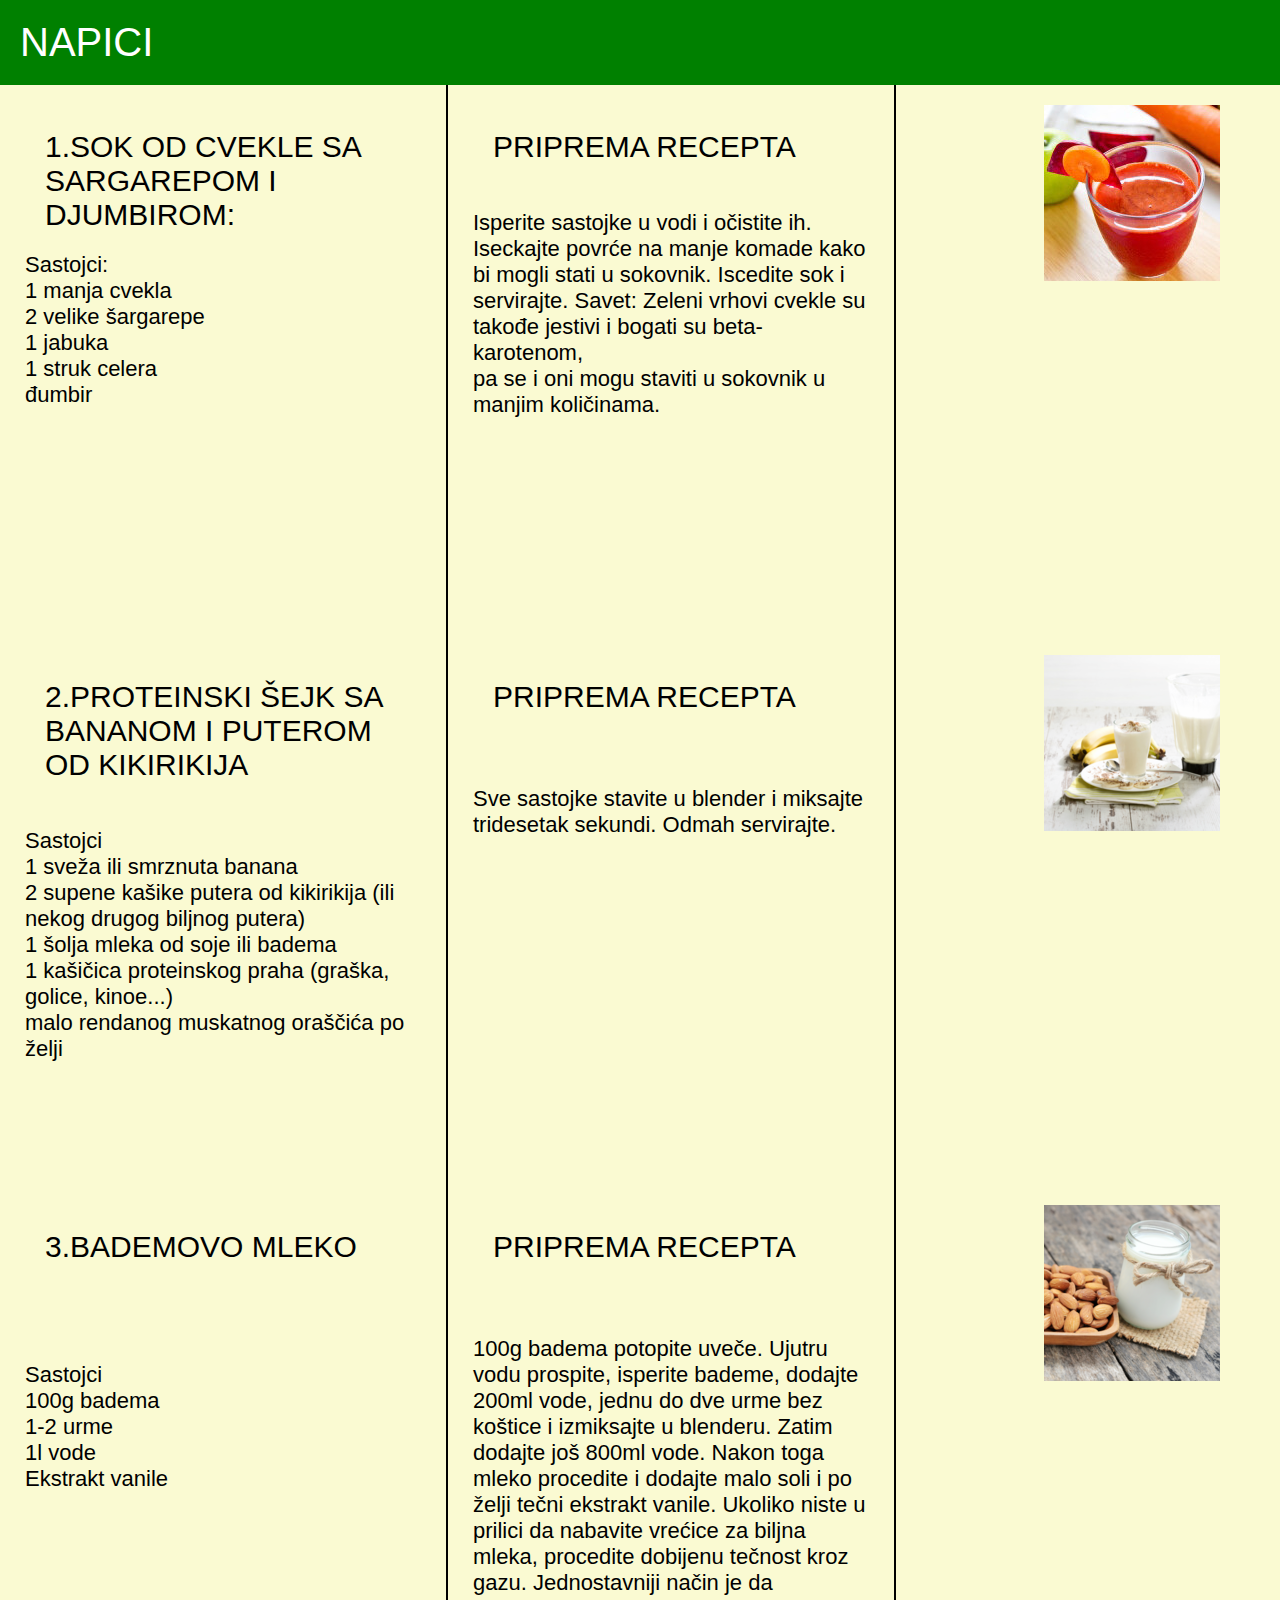
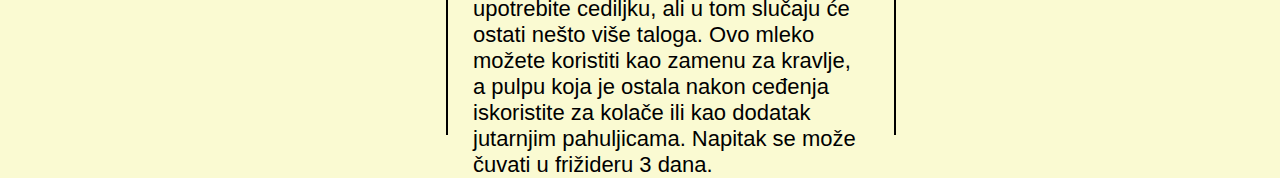
<file: Ishrana/napici.html>
<!DOCTYPE html>
<html lang="en">
<head>
    <meta charset="UTF-8">
    <meta name="viewport" content="width=device-width, initial-scale=1.0">
    <link rel="stylesheet" href="style.css" type="text/css">
    <title>NAPICI</title>
</head>
<body>
    <div class="Header">
        NAPICI
    </div>

    <div class="paragraf">
    <span class="naslov">1.SOK OD CVEKLE SA SARGAREPOM I DJUMBIROM:</span>
                Sastojci:<br>
                1 manja cvekla<br>
                2 velike šargarepe<br>
                1 jabuka<br>
                1 struk celera<br>
                đumbir<br>  
    </div>
    <div class="paragraf">
              <span class="naslov"> Priprema recepta</span><br>
Isperite sastojke u vodi i očistite ih. Iseckajte povrće na manje komade kako<br>
bi mogli stati u sokovnik. Iscedite sok i servirajte. Savet: Zeleni vrhovi cvekle su<br> 
takođe jestivi i bogati su beta-karotenom,<br>
 pa se i oni mogu staviti u sokovnik u manjim količinama.<br>
    </div>
    <div class="slika">
        <img src="img/cvekla.jpg" alt="Currently not available">
    </div>


<div class="paragraf">
 <span class="naslov">2.Proteinski šejk sa bananom i puterom od kikirikija</span>
<br>
Sastojci<br>
1 sveža ili smrznuta banana<br>
2 supene kašike putera od kikirikija (ili nekog drugog biljnog putera)<br>
1 šolja mleka od soje ili badema<br>
1 kašičica proteinskog praha (graška, golice, kinoe...)<br>
malo rendanog muskatnog oraščića po želji<br>
</div>
<div class="paragraf">
<span class="naslov">Priprema recepta</span><br>
<br>
Sve sastojke stavite u blender i miksajte tridesetak sekundi. Odmah servirajte.
</div>

<div class="slika">
    <img src="img/banana.png" alt="Currently not available">
</div>

<div class="paragraf">
    <span class="naslov">3.BADEMOVO MLEKO</span><br>
<br>
<br>
Sastojci<br>
100g badema<br>
1-2 urme<br>
1l vode<br>
Ekstrakt vanile<br>
</div>
<div class="paragraf">
<span class="naslov">Priprema recepta</span><br>
<br>
100g badema potopite uveče. 
Ujutru vodu prospite, isperite bademe, dodajte 200ml vode, 
jednu do dve urme bez koštice i izmiksajte u blenderu. 
Zatim dodajte još 800ml vode. Nakon toga mleko procedite i 
dodajte malo soli i po želji tečni ekstrakt vanile. 
Ukoliko niste u prilici da nabavite vrećice za biljna mleka, procedite dobijenu tečnost kroz gazu. 
Jednostavniji način je da upotrebite cediljku, ali u tom slučaju će ostati nešto više taloga.
Ovo mleko možete koristiti kao zamenu za kravlje, a pulpu koja je ostala nakon ceđenja iskoristite 
za kolače ili kao dodatak jutarnjim pahuljicama.

Napitak se može čuvati u frižideru 3 dana.
</div>

<div class="slika">
    <img src="img/badem.png" alt="Currently not available">
</div>


</body>
</html>
</file>
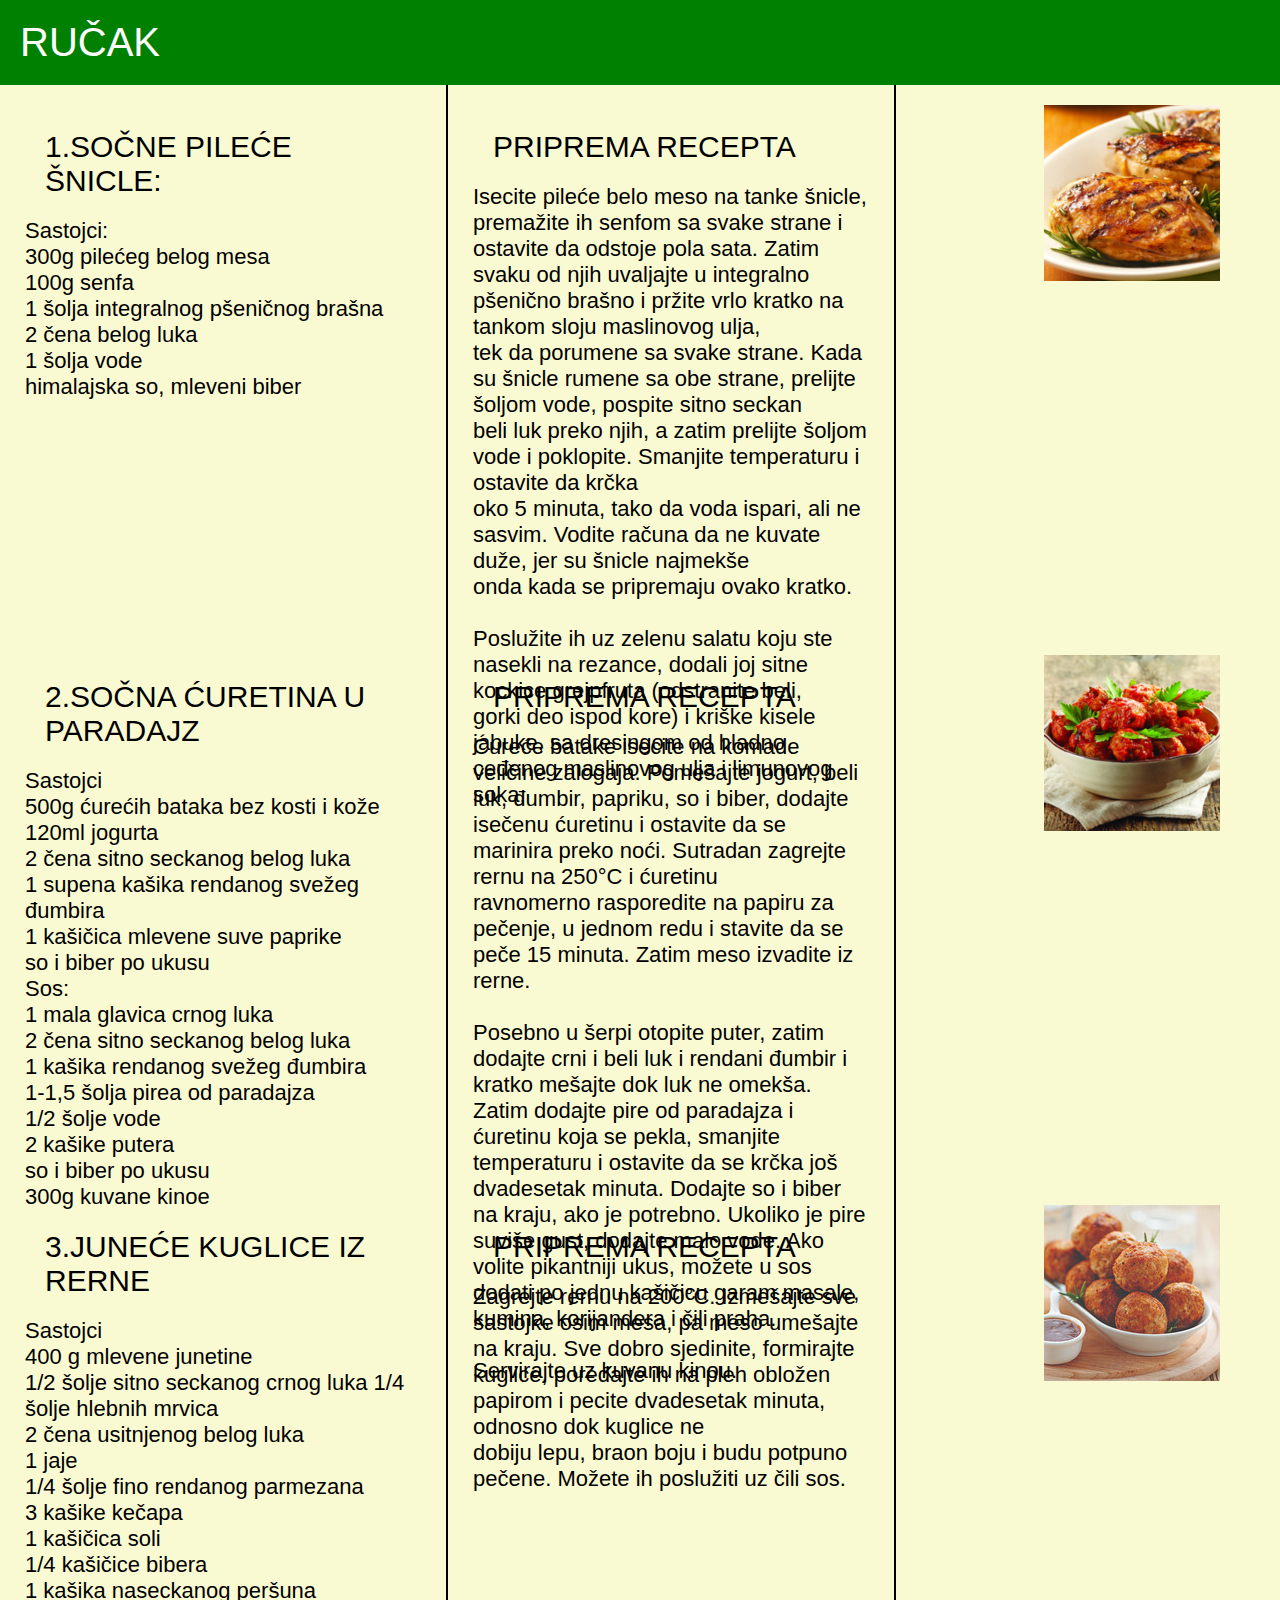
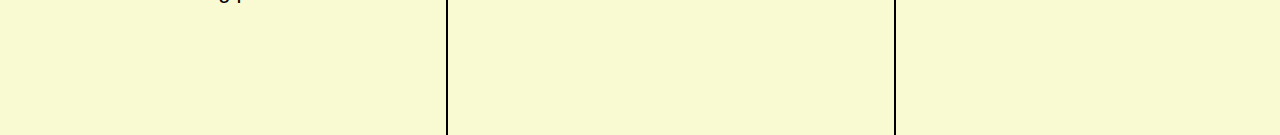
<file: Ishrana/rucak.html>
<!DOCTYPE html>
<html lang="en">
<head>
  <meta charset="UTF-8">
  <meta name="viewport" content="width=device-width, initial-scale=1.0">
  <link rel="stylesheet" href="style.css" type="text/css">
  <title>Ručak</title>
</head>
<body>
  <div class="Header">
    RUČAK
  </div>
<div class="paragraf">
  <span class="naslov">1.SOČNE PILEĆE ŠNICLE:</span>
  
  Sastojci:<br>
  300g pilećeg belog mesa<br>
  100g senfa<br>
  1 šolja integralnog pšeničnog brašna<br>
  2 čena belog luka<br>
  1 šolja vode<br>
  himalajska so, mleveni biber<br>
</div>
<div class="paragraf">
  <span class="naslov">Priprema recepta</span>
  
  Isecite pileće belo meso na tanke šnicle, premažite ih senfom sa svake strane i ostavite da odstoje pola sata. Zatim<br> svaku od njih uvaljajte u integralno pšenično brašno i pržite vrlo kratko na tankom sloju maslinovog ulja,<br> tek da porumene sa svake strane. Kada su šnicle rumene sa obe strane, prelijte šoljom vode, pospite sitno seckan<br> beli luk preko njih, a zatim prelijte šoljom vode i poklopite. Smanjite temperaturu i ostavite da krčka<br> oko 5 minuta, tako da voda ispari, ali ne sasvim. Vodite računa da ne kuvate duže, jer su šnicle najmekše<br> onda kada se pripremaju ovako kratko.<br>
  <br>
  Poslužite ih uz zelenu salatu koju ste nasekli na rezance, dodali joj sitne kockice grejpfruta (odstranite beli,<br> gorki deo ispod kore) i kriške kisele jabuke, sa dresingom od hladno ceđenog maslinovog ulja i limunovog soka.<br>
</div>
<div class="slika">
  <img src="img/Piletina.png" alt="Currently not available">
</div> 
 <div class="paragraf">
  <span class="naslov">2.SOČNA ĆURETINA U PARADAJZ</span>
  
  Sastojci<br>
  500g ćurećih bataka bez kosti i kože<br>
  120ml jogurta<br>
  2 čena sitno seckanog belog luka<br>
  1 supena kašika rendanog svežeg đumbira<br>
  1 kašičica mlevene suve paprike<br>
  so i biber po ukusu<br>
  Sos:<br>
  1 mala glavica crnog luka<br>
  2 čena sitno seckanog belog luka<br>
  1 kašika rendanog svežeg đumbira<br>
  1-1,5 šolja pirea od paradajza<br>
  1/2 šolje vode<br>
  2 kašike putera<br>
  so i biber po ukusu<br>
  300g kuvane kinoe<br>
 </div>
 <div class="paragraf">
  <span class="naslov">Priprema recepta</span>
  Ćureće batake isecite na komade veličine zalogaja. Pomešajte jogurt, beli luk, đumbir, papriku, so i biber, dodajte<br>   isečenu ćuretinu i ostavite da se marinira preko noći. Sutradan zagrejte rernu na 250°C i ćuretinu<br> ravnomerno   rasporedite na papiru za pečenje, u jednom redu i stavite da se peče 15 minuta. Zatim meso izvadite iz<br> rerne.<br>
  <br>
  Posebno u šerpi otopite puter, zatim dodajte crni i beli luk i rendani đumbir i kratko mešajte dok luk ne omekša.<br> Zatim   dodajte pire od paradajza i ćuretinu koja se pekla, smanjite temperaturu i ostavite da se krčka još<br>
  dvadesetak minuta.  Dodajte so i biber na kraju, ako je potrebno. Ukoliko je pire suviše gust, dodajte malo vode. Ako<br> volite pikantniji  ukus, možete u sos dodati po jednu kašičicu garam masale, kumina, korijandera i čili praha.<br>
  <br>
  Servirajte uz kuvanu kinou.<br>
 </div>
  <div class="slika">
    <img src="img/Curetina.png" alt="Currently not available">
  </div>
  <div class="paragraf">
    <span class="naslov">3.JUNEĆE KUGLICE IZ RERNE</span>

  Sastojci<br>
  400 g mlevene junetine<br>
  1/2 šolje sitno seckanog crnog luka
  1/4 šolje hlebnih mrvica<br>
  2 čena usitnjenog belog luka<br>
  1 jaje<br>
  1/4 šolje fino rendanog parmezana<br>
  3 kašike kečapa<br>
  1 kašičica soli<br>
  1/4 kašičice bibera<br>
  1 kašika naseckanog peršuna<br>
  </div>
  <div class="paragraf">
  <span class="naslov">Priprema recepta</span>
  Zagrejte rernu na 200°C. Izmešajte sve sastojke osim mesa, pa meso umešajte na kraju. Sve dobro sjedinite, formirajte<br> kuglice, poređajte ih na pleh obložen papirom i pecite dvadesetak minuta, odnosno dok kuglice ne<br> dobiju lepu, braon boju i budu potpuno pečene. Možete ih poslužiti uz čili sos.<br>
  </div>
  <div class="slika">
    <img src="img/Junetina.jpg" alt="Currently not available">
  </div>
</body>
</html>
</file>
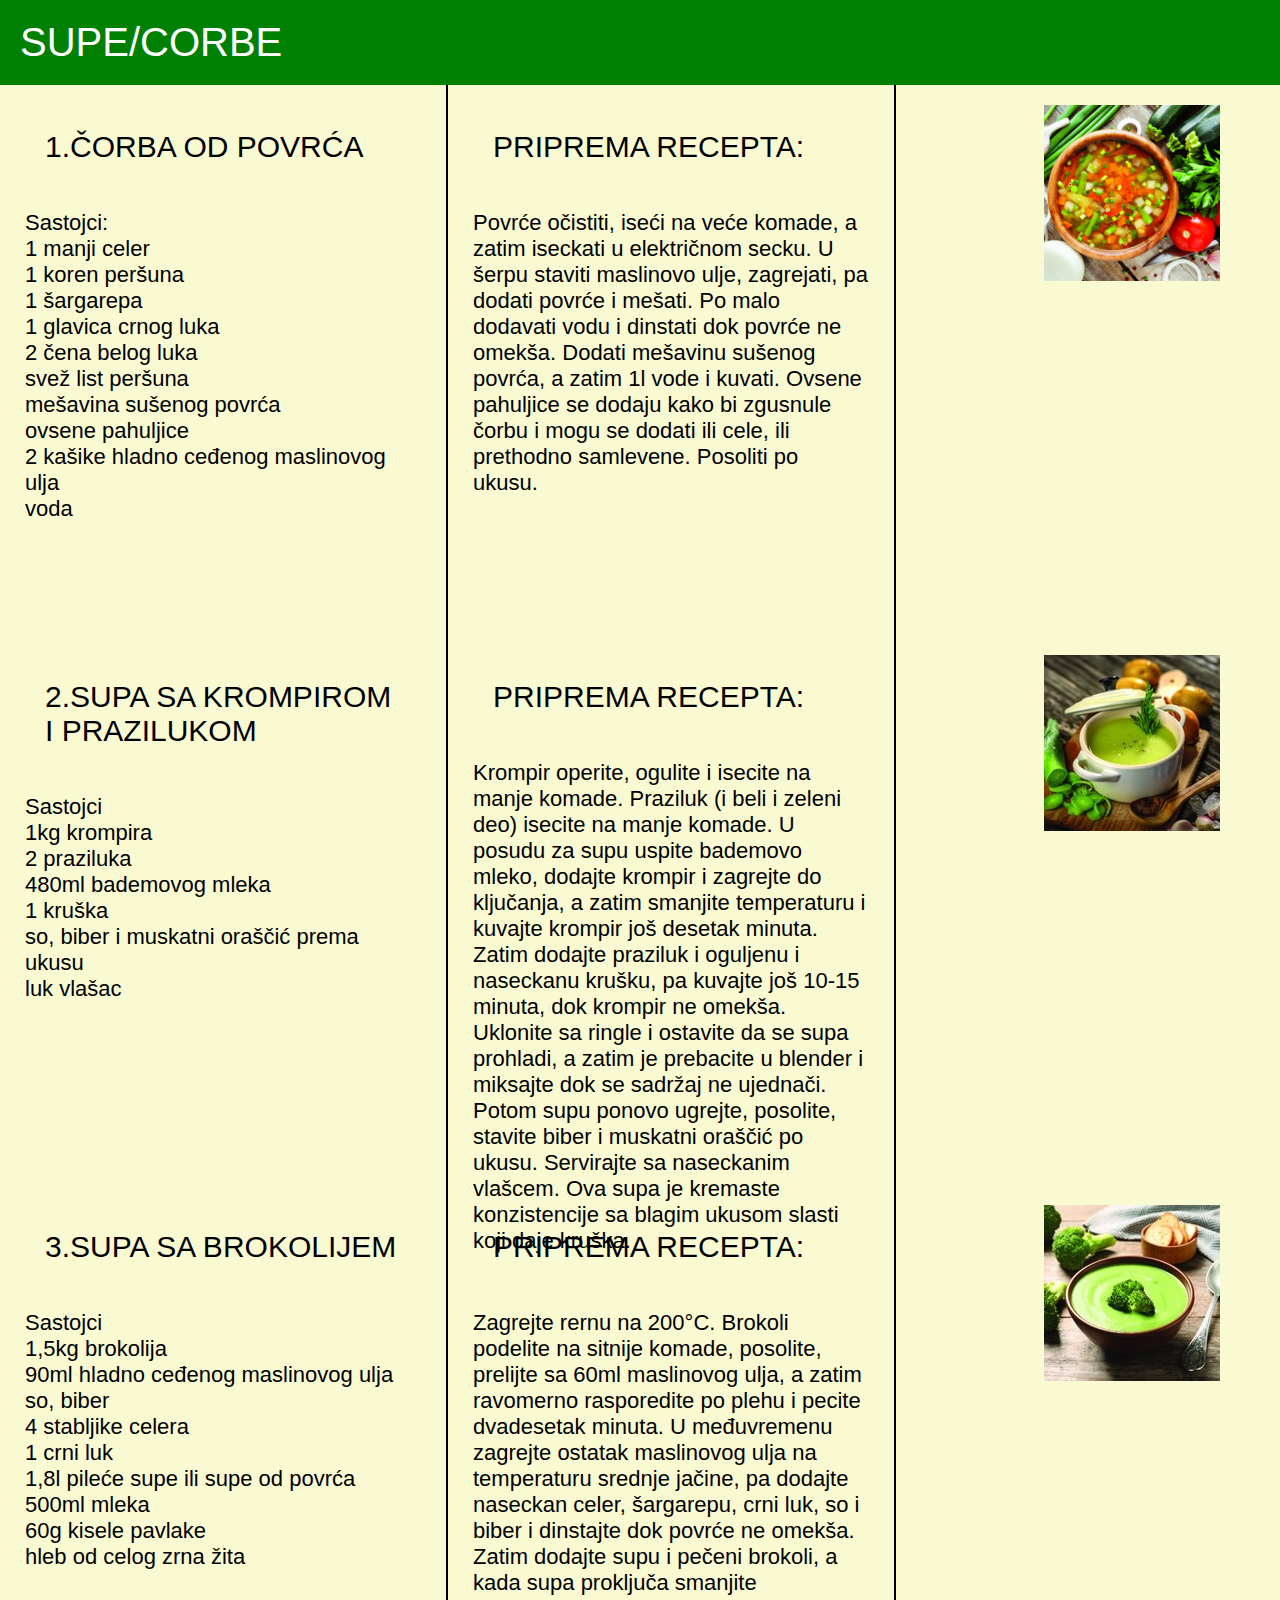
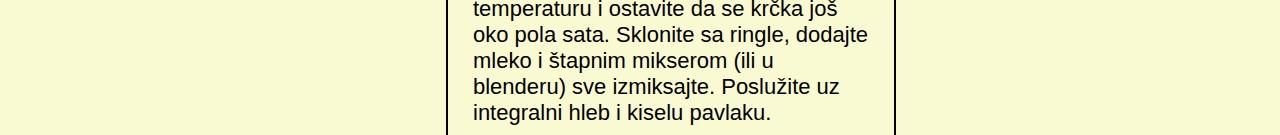
<file: Ishrana/supe.html>
<!DOCTYPE html>
<html lang="en">
<head>
    <meta charset="UTF-8">
    <meta name="viewport" content="width=device-width, initial-scale=1.0">
    <link rel="stylesheet" href="style.css" type="text/css">
    <title>SUPE/CORBE</title>
</head>
<body>
    <div class="Header">
    SUPE/CORBE
    </div>

    <div class="paragraf">
        <span class="naslov">
    1.ČORBA OD POVRĆA
        </span>
<br>
    Sastojci:<br>
1 manji celer<br>
1 koren peršuna<br>
1 šargarepa<br>
1 glavica crnog luka<br>
2 čena belog luka<br>
svež list peršuna<br>
mešavina sušenog povrća<br>
ovsene pahuljice<br>
2 kašike hladno ceđenog maslinovog ulja<br>
voda<br>
<br>
    </div>
    <div class="paragraf">
    <span class="naslov">Priprema recepta:</span>
<br>
Povrće očistiti, iseći na veće komade, a zatim iseckati u električnom secku.

U šerpu staviti maslinovo ulje, zagrejati, pa dodati povrće i mešati. 
Po malo dodavati vodu i dinstati dok povrće ne omekša. Dodati mešavinu sušenog povrća, 
a zatim 1l vode i kuvati. Ovsene pahuljice se dodaju kako bi zgusnule čorbu i mogu se dodati ili cele, 
ili prethodno samlevene. Posoliti po ukusu.
    </div>
    <div class="slika">
        <img src="img/povrce.png" alt="Curently not available">
    </div>
    <div class="paragraf">
<span class="naslov">
    2.SUPA SA KROMPIROM I PRAZILUKOM
</span>

<br>
Sastojci<br>
1kg krompira<br>
2 praziluka<br>
480ml bademovog mleka<br>
1 kruška<br>
so, biber i muskatni oraščić prema ukusu<br>
luk vlašac<br>
<br>
    </div>
    <div class="paragraf">
    <span class="naslov">Priprema recepta:</span>
<br>
Krompir operite, ogulite i isecite na manje komade. Praziluk (i beli i zeleni deo) isecite na manje komade. U posudu za supu uspite bademovo mleko, dodajte krompir i zagrejte do ključanja, a zatim smanjite temperaturu i 
kuvajte krompir još desetak minuta. Zatim dodajte praziluk i 
oguljenu i naseckanu krušku, pa kuvajte još 10-15 minuta, dok krompir ne
 omekša.

Uklonite sa ringle i ostavite da se supa prohladi, 
a zatim je prebacite u blender i miksajte dok se sadržaj ne ujednači.  
Potom supu ponovo ugrejte, posolite, stavite biber i muskatni oraščić po ukusu. Servirajte sa naseckanim vlašcem. Ova supa je kremaste konzistencije sa blagim ukusom slasti koji daje kruška.
    </div>
    <div class="slika">
        <img src="img/luk.jpg" alt="Curently not available">
    </div>
    <div class="paragraf">
<span class="naslov">3.SUPA SA BROKOLIJEM</span>
<br>
Sastojci<br>
1,5kg brokolija<br>
90ml hladno ceđenog maslinovog ulja<br>
so, biber<br>
4 stabljike celera<br>
1 crni luk<br>
1,8l pileće supe ili supe od povrća<br>
500ml mleka<br>
60g kisele pavlake<br>
hleb od celog zrna žita<br>
<br>
    </div>
    <div class="paragraf">
<span class="naslov">Priprema recepta:</span>
<br>
Zagrejte rernu na 200°C. Brokoli podelite na sitnije komade, posolite, prelijte sa 60ml maslinovog ulja, a zatim ravomerno rasporedite po plehu i pecite dvadesetak minuta. U međuvremenu zagrejte ostatak maslinovog ulja na temperaturu srednje jačine, pa dodajte naseckan celer, šargarepu, crni luk, so i biber i dinstajte dok povrće ne omekša. Zatim dodajte supu i pečeni brokoli, a kada supa proključa smanjite temperaturu i ostavite da se krčka još oko pola sata. Sklonite sa ringle, dodajte mleko  i štapnim mikserom 
(ili u blenderu) sve izmiksajte. Poslužite uz integralni hleb i kiselu pavlaku. 
    </div>
    <div class="slika">
        <img src="img/brokoli.jpg" alt="Curently not available">
    </div>
</body>
</html>
</file>
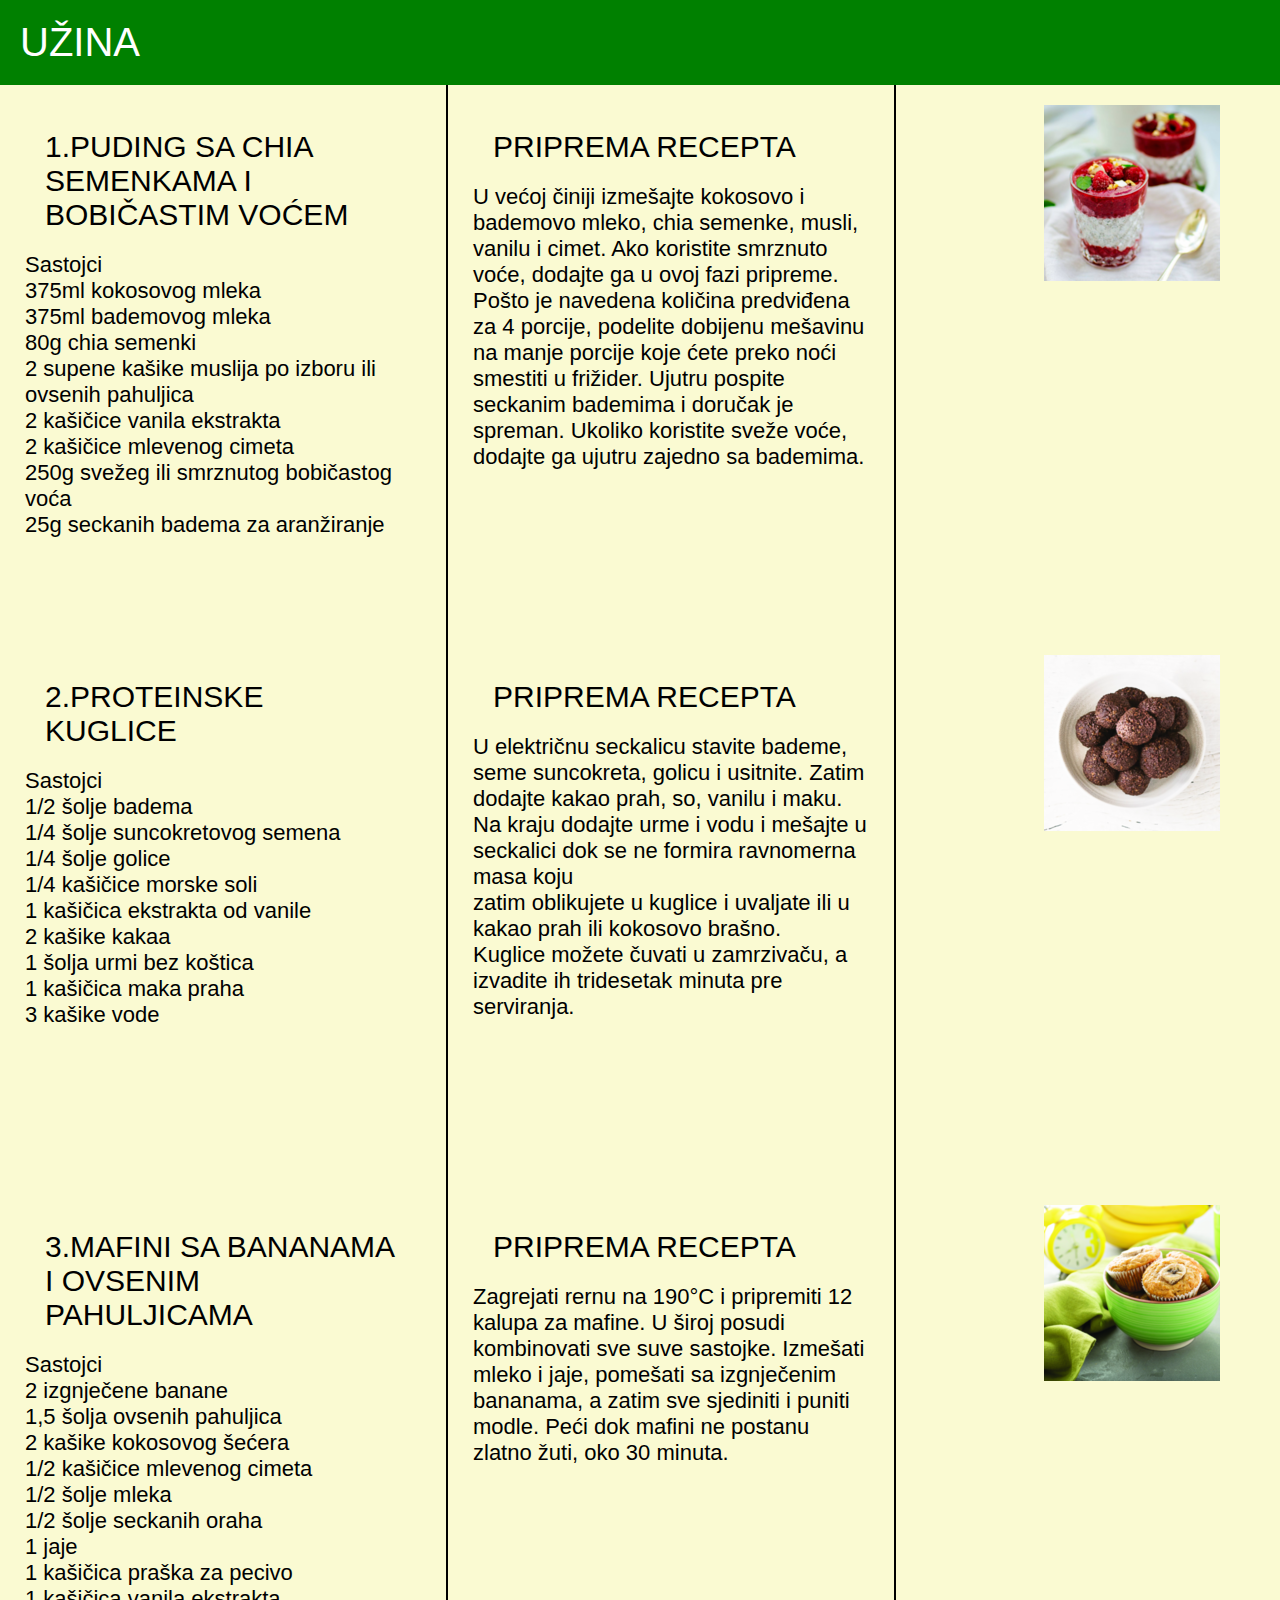
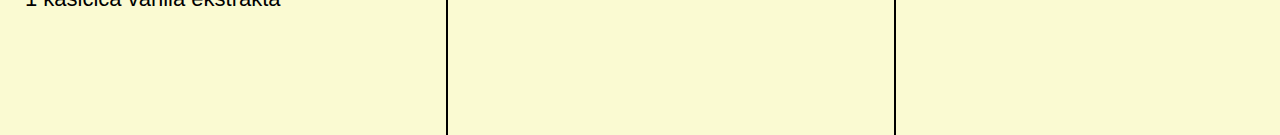
<file: Ishrana/uzina.html>
<!DOCTYPE html>
<html lang="en">
<head>
    <meta charset="UTF-8">
    <meta name="viewport" content="width=device-width, initial-scale=1.0">
    <title>Uzina</title>
    <link rel="stylesheet" href="style.css" type="text/css">
    
</head>
<body>
   <div class="Header">UŽINA</div>
    <div class="paragraf">
    <span class="naslov">
        1.Puding sa chia semenkama i bobičastim voćem
    </span>
    Sastojci<br>
375ml kokosovog mleka<br>
375ml bademovog mleka<br>
80g chia semenki<br>
2 supene kašike muslija po izboru ili ovsenih pahuljica<br>
2 kašičice vanila ekstrakta<br>
2 kašičice mlevenog cimeta<br>
250g svežeg ili smrznutog bobičastog voća<br>
25g seckanih badema za aranžiranje<br>
<br>
    </div>
    <div class="paragraf">
    <span class="naslov">Priprema recepta</span>
U većoj činiji izmešajte kokosovo i bademovo mleko, chia semenke, musli, 
vanilu i cimet. Ako koristite smrznuto voće, dodajte ga u ovoj fazi pripreme. 
Pošto je navedena količina predviđena za 4 porcije, podelite dobijenu mešavinu na 
manje porcije koje ćete preko noći smestiti u frižider. Ujutru pospite seckanim bademima i doručak je spreman. 
Ukoliko koristite sveže voće, dodajte ga ujutru zajedno sa bademima. 
    </div>
    <div class="slika">
        <img src="img/puding.png" alt="Currently not available">
    </div>
    <div class="paragraf">
<span class="naslov">2.Proteinske kuglice</span>
Sastojci<br>
1/2 šolje badema<br>
1/4 šolje suncokretovog semena<br>
1/4 šolje golice<br>
1/4 kašičice morske soli<br>
1 kašičica ekstrakta od vanile<br>
2 kašike kakaa<br>
1 šolja urmi bez koštica<br>
1 kašičica maka praha<br>
3 kašike vode<br>
    </div>
    <div class="paragraf">
    <span class="naslov">Priprema recepta</span>
U električnu seckalicu stavite bademe, seme suncokreta,
 golicu i usitnite. Zatim dodajte kakao prah, so, vanilu i maku. <br>
 Na kraju dodajte urme i vodu i mešajte u seckalici dok se ne formira ravnomerna masa koju <br>
 zatim oblikujete u kuglice i uvaljate ili u kakao prah ili kokosovo brašno. <br>

Kuglice možete čuvati u zamrzivaču, a izvadite ih tridesetak minuta pre serviranja. 
    </div>
    <div class="slika">
        <img src="img/kuglice.png" alt="Currently not available">
    </div>
    <div class="paragraf">
<span class="naslov">
    3.Mafini sa bananama i ovsenim pahuljicama
</span>
Sastojci<br>
2 izgnječene banane<br>
1,5 šolja ovsenih pahuljica<br>
2 kašike kokosovog šećera<br>
1/2 kašičice mlevenog cimeta<br>
1/2 šolje mleka<br>
1/2 šolje seckanih oraha<br>
1 jaje<br>
1 kašičica praška za pecivo<br>
1 kašičica vanila ekstrakta<br>
    </div>
    <div class="paragraf">
<span class="naslov">Priprema recepta</span>
Zagrejati rernu na 190°C i pripremiti 12 kalupa za mafine. 
U široj posudi kombinovati sve suve sastojke. Izmešati mleko i jaje, pomešati sa izgnječenim bananama, 
a zatim sve sjediniti i puniti modle. Peći dok mafini ne postanu zlatno žuti, oko 30 minuta. 
    </div>
    <div class="slika">
        <img src="img/mafini.png" alt="Currently not available">
    </div>
</body>
</html>
</file>
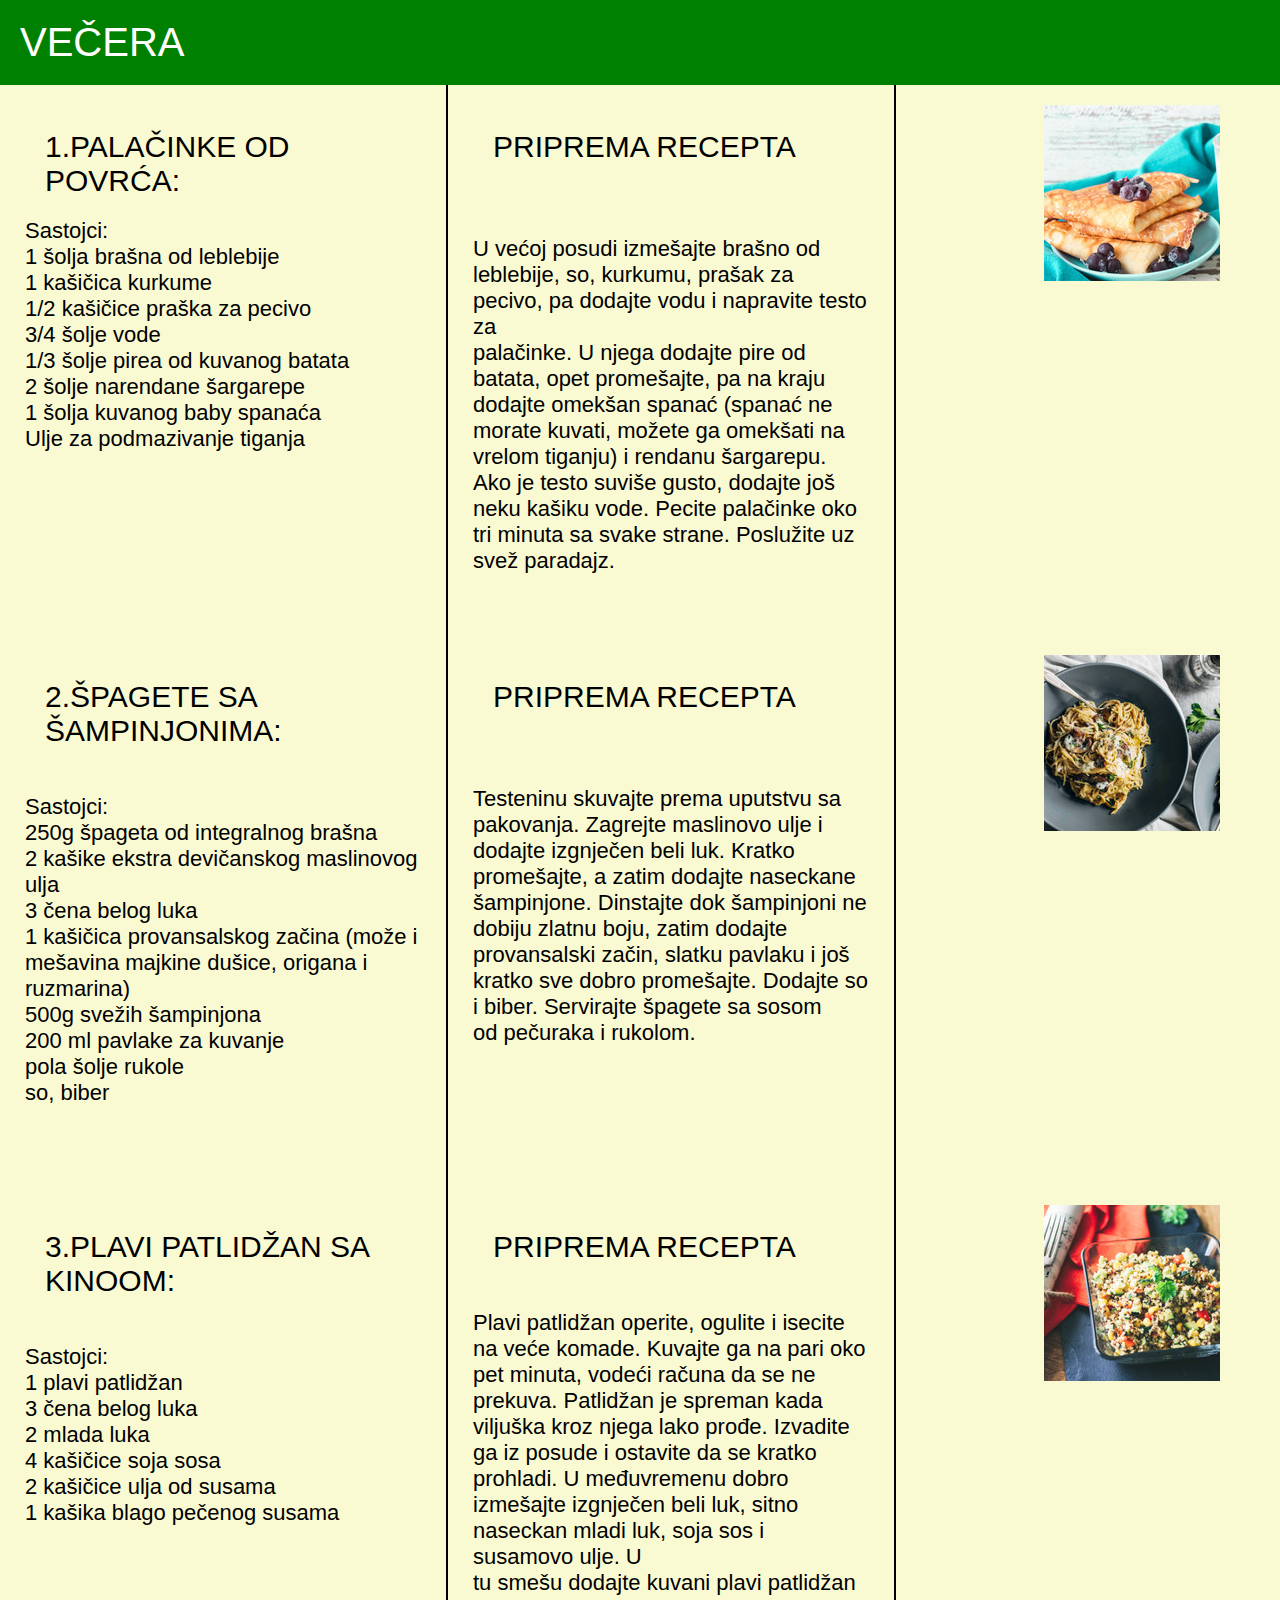
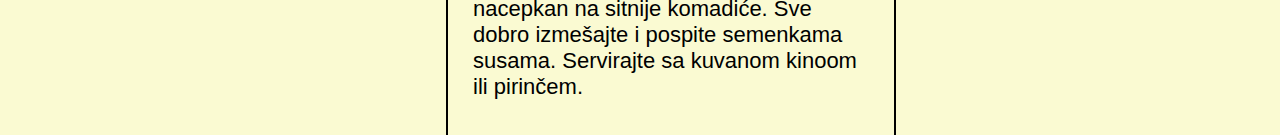
<file: Ishrana/vecera.html>
<!DOCTYPE html>
<html lang="en">
<head>
  <meta charset="UTF-8">
  <meta name="viewport" content="width=device-width, initial-scale=1.0">
  <link rel="stylesheet" href="style.css" type="text/css">
  <title>Večera</title>
</head>
<body>
  <div class="Header">
  VEČERA
  </div>
  <div class="paragraf">
    <span class="naslov">1.PALAČINKE OD POVRĆA:</span>  
  Sastojci: <br>
1 šolja brašna od leblebije <br>
1 kašičica kurkume<br>
1/2 kašičice praška za pecivo<br>
3/4 šolje vode<br>
1/3 šolje pirea od kuvanog batata<br>
2 šolje narendane šargarepe<br>
1 šolja kuvanog baby spanaća<br>
Ulje za podmazivanje tiganja<br>
  </div>
  
  <div class="paragraf">
    <span class="naslov">Priprema recepta</span>
    <br>
    <br>
U većoj posudi izmešajte brašno od leblebije, so, kurkumu, prašak za pecivo, pa dodajte vodu i napravite testo za<br> palačinke. U njega dodajte pire od batata, opet promešajte, pa na kraju dodajte omekšan spanać (spanać ne morate kuvati, možete ga omekšati na vrelom tiganju) i rendanu šargarepu. Ako je testo suviše gusto, dodajte još neku kašiku vode. Pecite palačinke oko tri minuta sa svake strane. Poslužite uz svež paradajz.<br>
<br>
  </div>
  
  <div class="slika">
    <img src="img/palacinke.jpg" alt="Currently not available">
  </div>
  
  <div class="paragraf">
  <span class="naslov">2.ŠPAGETE SA ŠAMPINJONIMA:</span>
<br>

  Sastojci:<br>
250g špageta od integralnog brašna<br>
2 kašike ekstra devičanskog maslinovog ulja<br>
3 čena belog luka<br>
1 kašičica provansalskog začina (može i mešavina majkine dušice, origana i ruzmarina)<br>
500g svežih šampinjona<br>
200 ml pavlake za kuvanje<br>
pola šolje rukole<br>
so, biber<br>
<br>
  </div>
  
  <div class="paragraf">
    <span class="naslov">Priprema recepta</span>
    <br>
   <br>
Testeninu skuvajte prema uputstvu sa pakovanja. Zagrejte maslinovo ulje i dodajte izgnječen beli luk. Kratko <br>promešajte, a zatim dodajte naseckane šampinjone. Dinstajte dok šampinjoni ne dobiju zlatnu boju, zatim dodajte<br> provansalski začin, slatku pavlaku i još kratko sve dobro promešajte. Dodajte so i biber. Servirajte špagete sa sosom <br>od pečuraka i rukolom.<br>
  </div>
  
<div class="slika">
  <img src="img/sampinjoni.jpg" alt="Currently not available">
</div>
<div class="paragraf">
<span class="naslov">3.PLAVI PATLIDŽAN SA KINOOM:</span>
<br>

Sastojci:<br>
1 plavi patlidžan<br>
3 čena belog luka<br>
2 mlada luka<br>
4 kašičice soja sosa<br>
2 kašičice ulja od susama<br>
1 kašika blago pečenog susama<br>
<br>
</div>
<div class="paragraf">
<span class="naslov">Priprema recepta</span>
<br>

Plavi patlidžan operite, ogulite i isecite na veće komade. Kuvajte ga na pari oko pet minuta, vodeći računa da se ne <br>prekuva. Patlidžan je spreman kada viljuška kroz njega lako prođe. Izvadite ga iz posude i ostavite da se kratko <br>prohladi.  U međuvremenu dobro izmešajte izgnječen beli luk, sitno naseckan mladi luk, soja sos i susamovo ulje. U <br>tu smešu dodajte kuvani plavi patlidžan nacepkan na sitnije komadiće. Sve dobro izmešajte i pospite semenkama <br>susama. Servirajte sa kuvanom kinoom ili pirinčem. <br>
</div>
<div class="slika">
  <img src="img/Patlidzan.jpg" alt="Currently not available">
</div>

</body>
</html>
</file>
<file: Fizička aktivnost/style2.css>
*{
    margin: 0;
    padding: 0;
    box-sizing: border-box;
}
body{
    background-image: url(pozadina.jpg);
    font-family: sans-serif;
}
.nav{
    height: 65px;
    background-color: rgba(243, 164, 74, 0.521);
    position: sticky;
    top: 0;
    float: left;
    width: 100%;
    border-bottom: 2px solid rgba(219, 126, 4, 0.904);
}
.nav ul{
    list-style-type: none;
    float: right;
}
.nav .naziv{
    float: left;
    width: 40%; 
    font-size: 30px;
    color: white;
    text-align: center;
    font-weight: 600;
    line-height: 65px;
    font-family: cursive;
}
.nav ul li {
    float: right;
    
    padding: 0 20px;
}
.nav ul li a{
    color: white;
    line-height: 65px;
    text-decoration: none;
    font-size: 14px;
    text-transform: uppercase;
    
}
.nav ul li a:hover{
    text-decoration: underline;
}

.card{
    background-color: wheat;
    height: 800px;
    width: 800px;
    border: 6px solid rgb(219, 126, 4);
    border-radius: 20px;
    font-size: 18px;
    padding-left: 30px;
    padding-top: 10px;
    padding-right: 30px;
    margin: 0 auto 50px auto;
    
}
.card .slika {
    height: 400px;
    width: 700px;
    margin-top: 25px;
    border: 2px solid rgba(219, 126, 4, 0.904);
    margin-left: 15px;
    margin-right: auto;

}

.card .naslov{
    font-family: cursive;
    padding-bottom: 10px;
    text-align: center;
    margin-bottom: 15px;
    padding-top: 5px
}

.card .tekst {
    text-align: justify;
}

.card .tekst a {
    text-align: left;
}
</file>
<file: Fizička aktivnost/style2j.css>
* {
    margin: 0;
    padding: 0;
    box-sizing: border-box;
}
body {
    font-family: sans-serif;
    background-image: url("pozadina.jpg");
}
.nav2{
    height: 65px;
    background-color: rgba(243, 164, 74, 0.521);
    position: sticky;
    top: 0;
    float: left;
    border-bottom: 2px solid rgba(219, 126, 4, 0.904);
    width: 100%;
}
.nav2 ul{
    list-style-type: none;
    float: right;
}
.nav2 .naziv{
    float: left;
    width: 40%; 
    font-size: 30px;
    color: white;
    text-align: center;
    font-weight: 600;
    line-height: 65px;
    font-family: cursive;
}
.nav2 ul li {
    float: right;
    text-align: right;
    padding: 0 20px;
}
.nav2 ul li a{
    color: white;
    line-height: 65px;
    text-decoration: none;
    font-size: 14px;
    text-transform: uppercase;
    
}
.nav2 ul li a:hover{
    text-decoration: underline;
}

.lokacije {
    width: 1600px;
    margin: 0 auto;
    height: 400px;
    padding: 100px;
}
.lokacije img {
    width: 100%;
    height: 400px;
    border-bottom: 2px solid  rgb(219, 126, 4);
}
.lokacije .card{
    background-color: wheat;
    float: left;
    width: calc((100% - 200px) / 3);
    height: 700px;
    border: 2px solid rgb(219, 126, 4);
}
.lokacije .card:not(:last-child) {
    margin-right: 100px;
} 

.lokacije .naslov {
    text-align: center;
    font-family: cursive;
}

.lokacije .text {
font-size: 18px;
text-align: center;
}

.lokacije  a{
    display: block;
    text-align: center;
    font-family: cursive;
    color: black;
    font-size: 20px;
    border: 2px solid orange;
    text-decoration: black;
    text-transform: uppercase;
    width: 180px;
    line-height: 50px;
    margin: 0 auto;
    margin-top: 45px;
    border-radius: 20px;
}

.lokacije  a:hover{
    background-color: rgba(236, 193, 119, 0.61);
}
</file>
<file: Fizička aktivnost/style.css>
*{
    margin: 0;
    padding: 0;
    box-sizing: border-box;
}
body {
    font-family: sans-serif;
    background-color: rgb(250, 234, 204);
}
.nav{
    height: 65px;
    background-color: rgba(243, 164, 74, 0.521);
    position: sticky;
    top: 0;
    float: left;
    width: 100%;
    border-bottom: 2px solid rgba(219, 126, 4, 0.904);
}
.nav ul{
    list-style-type: none;
    float: right;
}
.nav .naziv{
    float: left;
    width: 40%; 
    font-size: 30px;
    color: white;
    text-align: center;
    font-weight: 600;
    line-height: 65px;
    font-family: cursive;
}
.nav ul li {
    float: right;
    
    padding: 0 20px;
}
.nav ul li a{
    color: white;
    line-height: 65px;
    text-decoration: none;
    font-size: 14px;
    text-transform: uppercase;
    
}
.nav ul li a:hover{
    text-decoration: underline;
}
.banner{
    height: 80vh;
    background-image: linear-gradient(rgba(0, 0, 0, 0.35), rgba(0, 0, 0, 0.35)) ,url(trcanje2.jpg);
    background-size: cover;
    background-position: center;
    background-attachment: fixed;
    color: white;
    text-align: center;
    border-bottom: 6px solid rgb(219, 126, 4);

}
.banner a{
    display: block;
    color: white;
    font-size: 22px;
    border: 2px solid orange;
    text-decoration: none;
    text-transform: uppercase;
    width: 180px;
    line-height: 50px;
    margin: 0 auto;
    border-radius: 20px;
}
.banner a:hover{
    background-color: rgba(235, 180, 79, 0.61);
}
.banner h1{
    padding: 30vh 0 40px 0;
    font-size:50px;
    font-family: cursive;
}
.Tekst{
    margin-top: 40px;
    margin-bottom: 40px;
    font-size: 20px;
    padding: 20px;
    border: 6px solid  rgb(219, 126, 4);
    border-radius: 20px;
    background-color: wheat;
    width: calc(100% - 200px);
    margin-left: 100px;
    margin-right: 100px;
    text-align: justify;

}
.Tekst2{
    
    height: 100%;
    width: 100%;
}
.Tekst2 .card{
    background-color: wheat;
    height: 600px;
    width: calc((100% - 400px) / 3);
    border: 6px solid rgb(219, 126, 4);
    border-radius: 20px;
    float: left;
    font-size: 22px;
    padding-left: 30px;
    margin-right: 100px;
    margin-bottom: 70px;
}

.Tekst2 .card:first-child{
    margin-left: 100px;
}


.Tekst2 .card .nabr {
    margin-left: 20px;
    padding-top: 20px;
}
.Tekst2 .card .nabr .nbr{
    margin-left: 30px;
}
.Tekst2 .card h3{
    font-family: cursive;
    padding-top: 10px;

}
.Tekst2 .boze{
    height: 600px;
}
.Tekst2 .footer{
    height: 60px;
    background-color:rgb(243, 164, 74) ;
    text-align: center;
    font-family: cursive;
    font-size: 32px;
    margin-top: 70px;
    line-height: 60px;
    border-top: 2px solid  rgb(219, 126, 4);
   
}
.Tekst{
    padding-left: 10px;
}
</file>
<file: Fizička aktivnost/style3.css>
*{
    margin: 0;
    padding: 0;
    box-sizing: border-box;
}
body{
    background-image: url(pozadina.jpg);
    font-family: sans-serif;
}
.nav{
    height: 65px;
    background-color: rgba(243, 164, 74, 0.521);
    position: sticky;
    top: 0;
    float: left;
    width: 100%;
    border-bottom: 2px solid rgba(219, 126, 4, 0.904);
}
.nav ul{
    list-style-type: none;
    float: right;
}
.nav .naziv{
    float: left;
    width: 40%; 
    font-size: 30px;
    color: white;
    text-align: center;
    font-weight: 600;
    line-height: 65px;
    font-family: cursive;
}
.nav ul li {
    float: right;
    
    padding: 0 20px;
}
.nav ul li a{
    color: white;
    line-height: 65px;
    text-decoration: none;
    font-size: 14px;
    text-transform: uppercase; 
    }  
.nav ul li a:hover{
        text-decoration: underline;
    }
.card{
    background-color: wheat;
    height: 800px;
    width: 800px;
    border: 6px solid rgb(219, 126, 4);
    border-radius: 20px;
    font-size: 18px;
    padding-left: 30px;
    padding-top: 10px;
    padding-right: 30px;
    margin: 0 auto 50px auto;
        
    }
.card .slika {
    height: 400px;
    width: 700px;
    
    border: 2px solid rgba(219, 126, 4, 0.904);
    margin: 50px auto 0 15px;
    }
    
.card .naslov{
    font-family: cursive;
    padding-bottom: 10px;
    text-align: center;
    margin-bottom: 15px;
    padding-top: 5px
    
    }

.card .tekst {
    text-align: justify;
}

.card .tekst a{
    text-align: left;
}
</file>
<file: Fizička aktivnost/style3j.css>
* {
    margin: 0;
    padding: 0;
    box-sizing: border-box;
}
body {
    font-family: sans-serif;
    background-image: url("pozadina.jpg");
}
.nav{
    height: 65px;
    background-color: rgba(243, 164, 74, 0.521);
    position: sticky;
    top: 0;
    float: left;
    width: 100%;
    border-bottom: 2px solid rgba(219, 126, 4, 0.904);
}
.nav ul{
    list-style-type: none;
    float: right;
}
.nav .naziv{
    float: left;
    width: 40%; 
    font-size: 30px;
    color: white;
    text-align: center;
    font-weight: 600;
    line-height: 65px;
    font-family: cursive;
}
.nav ul li {
    float: right;
    
    padding: 0 20px;
}
.nav ul li a{
    color: white;
    line-height: 65px;
    text-decoration: none;
    font-size: 14px;
    text-transform: uppercase; 
    }  
.nav ul li a:hover{
    text-decoration: underline;
}


.lokacije .card{
   

    background-color: wheat;
    width: 800px;
    height: 800px;
    border: 6px solid rgb(219, 126, 4);
    border-radius: 20px;
    font-size: 18px;
    padding-left: 30px;
    padding-top: 10px;
    padding-right: 30px;
    margin: 0 auto 50px auto;

       
}


.lokacije .card .naslov {
    text-align: center;
    font-family: cursive;
    padding-bottom: 10px;
   
    padding-top: 5px
}

.lokacije .text {
font-size: 18px;
text-align: justify;
}




.lokacije .card .slika {
    width: 700px;
    height: 400px;
   margin-left: 15px;
   margin-right: auto;
   margin-top: 10px;
   border: 2px solid rgba(219, 126, 4, 0.904);
  
    
}
</file>
<file: Ishrana/style.css>
*{
    margin: 0;
    padding: 0;
    box-sizing: border-box;
    font-size: 22px;
}
body{
    background-color: lightgoldenrodyellow;
    font-family: 'Gill Sans', 'Gill Sans MT', Calibri, 'Trebuchet MS', sans-serif;
}
.Header{
    line-height: 45px;
    background-color: green;
    top: 0;
    float: left;
    width: 100%;
    padding: 20px;
    font-size: 40px;
    color: white;
}
.paragraf{
    float: left;
    width: 35%;
    font-size: 22px;
    padding: 25px;
    height: 550px;
    border-right: 2px solid black;
}
.naslov{
    display: block;
    font-size: 30px;
    text-transform: uppercase;
    padding: 20px;
}
.slika{
    display: block;
    width: 20%;
    margin: auto;
    height: 200px;
    padding: 20px;
    float: right;

}
</file>
